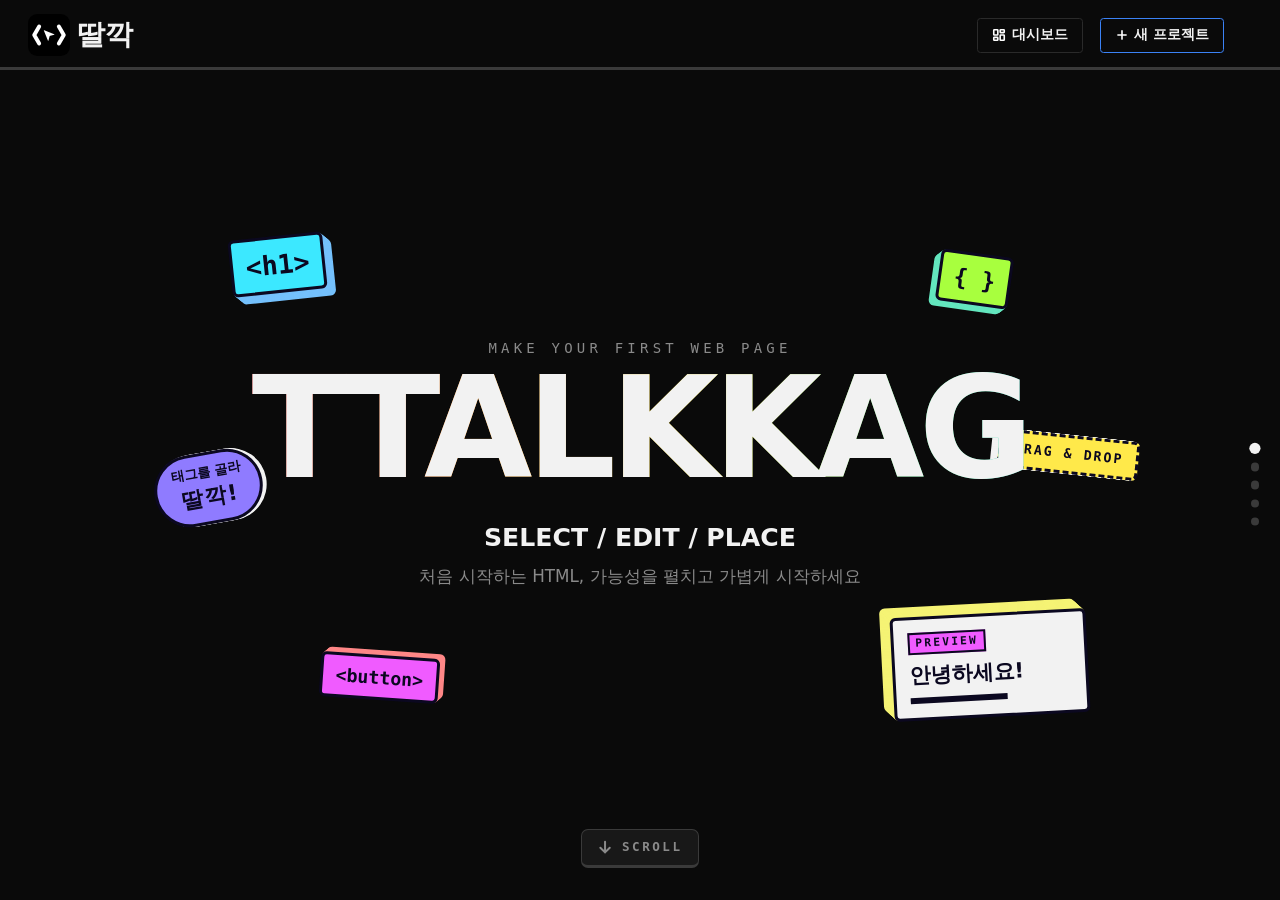
<file: index.html>
<!DOCTYPE html>
<html lang="ko">
<head>
  <meta charset="UTF-8">
  <meta name="viewport" content="width=device-width, initial-scale=1.0">
  <title>딸깍</title>
  <link rel="icon" href="./assets/icons/favicon.ico">
  <link rel="stylesheet" href="./src/css/tokens.css">
  <link rel="stylesheet" href="./src/css/reset.css">
  <link rel="stylesheet" href="./src/css/header.css">
  <link rel="stylesheet" href="./src/css/intro.css">
</head>
<body>
  <header>
    <a class="brand" id="brand" title="홈 화면으로 돌아갑니다."> <!-- 로고 + "딸깍" -->
      <img id="brand-logo" src="assets/icons/logo-mono.svg" alt="로고">
      <div id="brand-name">딸깍</div>
    </a>
    <nav class="toolbar-actions"> <!-- 대시보드 / 새 프로젝트 -->
      <a class="toolbar-btn" data-action="dashboard" href="./src/pages/dashboard.html" title="대시보드로 이동합니다."><img class="btn-icon" src="assets/icons/dashboard.svg" alt="대시보드">대시보드</a>
      <a class="toolbar-btn" data-action="new-project" href="./src/pages/workspace.html" title="새로운 프로젝트를 생성합니다."><img class="btn-icon" src="assets/icons/plus.svg" alt="새 프로젝트">새 프로젝트</a>
    </nav>
  </header>
  <hr id="header-divider">
  <main>
    <section class="scene intro-page"> <!-- 0. 페이지 소개 -->
      <div class="hero-content">
        <div class="hero-title">
          <p class="hero-eyebrow">MAKE YOUR FIRST WEB PAGE</p>
          <h1 id="hero-title">TTALKKAG</h1>
        </div>

        <div class="hero-description">
          <p class="hero-tagline">SELECT / EDIT / PLACE</p>
          <p class="hero-subtitle">
            처음 시작하는 HTML, 가능성을 펼치고 가볍게 시작하세요
          </p>
        </div>
      </div>

      <button class="hero-scroll-button" type="button" aria-label="아래로 내려 둘러보기"> <!-- 키캡 모양 스크롤 안내 -->
        <svg class="scroll-arrow" viewBox="0 0 24 24" aria-hidden="true"><path d="M12 4v16M5 13l7 7 7-7"/></svg>
        <span>SCROLL</span>
        <span class="scroll-label">DOWN TO EXPLORE</span>
      </button>

      <!-- 주변에 떠 있는 장식 요소 -->
      <div class="project-image-layer" aria-hidden="true">
        <div class="floating-item tag-heading">&lt;h1&gt;</div>

        <div class="floating-item tag-button">&lt;button&gt;</div>

        <div class="floating-item tag-attribute">{ }</div>

        <div class="floating-item preview-card">
          <span class="preview-label">PREVIEW</span>
          <strong class="preview-title">안녕하세요!</strong>
          <span class="preview-line"></span>
        </div>

        <div class="floating-item click-sticker">
          <span>태그를 골라</span>
          <strong>딸깍!</strong>
        </div>

        <div class="floating-item drag-sticker">DRAG &amp; DROP</div>
      </div>
    </section>

    <section class="scene scene-problem" id="scene-problem"> <!-- 1. 초보자에게 HTML은 어렵다 -->
      <div class="mock-window">
        <div class="mock-bar">
          <span class="mock-dots"></span>
          <span class="mock-address">my-first-page.html</span>
        </div>
        <div class="mock-body">
          <div class="mock-page">
            <nav class="mock-nav">
              <strong class="mock-logo">내 첫 페이지</strong>
              <span class="mock-links">홈 · 소개 · 연락</span>
            </nav>
            <div class="mock-hero">
              <div class="mock-intro">
                <strong class="mock-heading">안녕하세요!</strong>
                <p class="mock-text">제 첫 웹페이지예요</p>
                <span class="mock-button">눌러보기</span>
              </div>
              <span class="mock-image">
                <svg viewBox="0 0 200 220" preserveAspectRatio="xMidYMid slice" aria-hidden="true">
                  <rect class="photo-sky" width="200" height="220"/>
                  <circle class="photo-sun" cx="140" cy="62" r="24"/>
                  <ellipse class="photo-cloud" cx="58" cy="60" rx="30" ry="9"/>
                  <ellipse class="photo-cloud" cx="76" cy="51" rx="18" ry="10"/>
                  <path class="photo-far" d="M0 150 L45 92 L88 140 L132 96 L200 160 V220 H0 Z"/>
                  <path class="photo-near" d="M0 182 Q55 140 105 172 T200 168 V220 H0 Z"/>
                </svg>
              </span>
            </div>
          </div>
          <div class="mock-page mock-xray" aria-hidden="true"> <!-- 돋보기 안에서만 보이는 HTML -->
            <pre class="xray-source"><span class="code-punc">&lt;!</span><span class="code-tag">DOCTYPE</span> <span class="code-attr">html</span><span class="code-punc">&gt;</span>
<span class="code-punc">&lt;</span><span class="code-tag">html</span> <span class="code-attr">lang</span>=<span class="code-value">"ko"</span><span class="code-punc">&gt;</span>
<span class="code-punc">&lt;</span><span class="code-tag">head</span><span class="code-punc">&gt;</span>
  <span class="code-punc">&lt;</span><span class="code-tag">meta</span> <span class="code-attr">charset</span>=<span class="code-value">"UTF-8"</span><span class="code-punc">&gt;</span>
  <span class="code-punc">&lt;</span><span class="code-tag">meta</span> <span class="code-attr">name</span>=<span class="code-value">"viewport"</span> <span class="code-attr">content</span>=<span class="code-value">"width=device-width, initial-scale=1.0"</span><span class="code-punc">&gt;</span>
  <span class="code-punc">&lt;</span><span class="code-tag">title</span><span class="code-punc">&gt;</span>내 첫 페이지<span class="code-punc">&lt;/</span><span class="code-tag">title</span><span class="code-punc">&gt;</span>
  <span class="code-punc">&lt;</span><span class="code-tag">link</span> <span class="code-attr">rel</span>=<span class="code-value">"stylesheet"</span> <span class="code-attr">href</span>=<span class="code-value">"style.css"</span><span class="code-punc">&gt;</span>
  <span class="code-punc">&lt;</span><span class="code-tag">style</span><span class="code-punc">&gt;</span>
    <span class="code-selector">body</span> { <span class="code-attr">margin</span>: <span class="code-value">0</span>; <span class="code-attr">font-family</span>: <span class="code-value">sans-serif</span>; <span class="code-attr">background</span>: <span class="code-value">#f2f2f2</span>; }
    <span class="code-selector">nav</span> { <span class="code-attr">display</span>: <span class="code-value">flex</span>; <span class="code-attr">justify-content</span>: <span class="code-value">space-between</span>; <span class="code-attr">padding</span>: <span class="code-value">12px 0</span>; }
    <span class="code-selector">.hero</span> { <span class="code-attr">display</span>: <span class="code-value">grid</span>; <span class="code-attr">grid-template-columns</span>: <span class="code-value">1fr 1fr</span>; <span class="code-attr">gap</span>: <span class="code-value">20px</span>; }
    <span class="code-selector">.title</span> { <span class="code-attr">font-size</span>: <span class="code-value">40px</span>; <span class="code-attr">font-weight</span>: <span class="code-value">900</span>; }
    <span class="code-selector">button</span> { <span class="code-attr">padding</span>: <span class="code-value">8px 16px</span>; <span class="code-attr">color</span>: <span class="code-value">white</span>; <span class="code-attr">background</span>: <span class="code-value">black</span>; }
    <span class="code-selector">img</span> { <span class="code-attr">width</span>: <span class="code-value">100%</span>; <span class="code-attr">border-radius</span>: <span class="code-value">8px</span>; }
  <span class="code-punc">&lt;/</span><span class="code-tag">style</span><span class="code-punc">&gt;</span>
<span class="code-punc">&lt;/</span><span class="code-tag">head</span><span class="code-punc">&gt;</span>
<span class="code-punc">&lt;</span><span class="code-tag">body</span><span class="code-punc">&gt;</span>
  <span class="code-punc">&lt;</span><span class="code-tag">nav</span> <span class="code-attr">class</span>=<span class="code-value">"menu"</span><span class="code-punc">&gt;</span><span class="code-punc">&lt;</span><span class="code-tag">a</span> <span class="code-attr">href</span>=<span class="code-value">"#"</span><span class="code-punc">&gt;</span>홈<span class="code-punc">&lt;/</span><span class="code-tag">a</span><span class="code-punc">&gt;</span> · <span class="code-punc">&lt;</span><span class="code-tag">a</span> <span class="code-attr">href</span>=<span class="code-value">"#"</span><span class="code-punc">&gt;</span>소개<span class="code-punc">&lt;/</span><span class="code-tag">a</span><span class="code-punc">&gt;</span> · <span class="code-punc">&lt;</span><span class="code-tag">a</span> <span class="code-attr">href</span>=<span class="code-value">"#"</span><span class="code-punc">&gt;</span>연락<span class="code-punc">&lt;/</span><span class="code-tag">a</span><span class="code-punc">&gt;</span><span class="code-punc">&lt;/</span><span class="code-tag">nav</span><span class="code-punc">&gt;</span>
  <span class="code-punc">&lt;</span><span class="code-tag">main</span> <span class="code-attr">class</span>=<span class="code-value">"hero"</span><span class="code-punc">&gt;</span>
    <span class="code-punc">&lt;</span><span class="code-tag">section</span><span class="code-punc">&gt;</span>
      <span class="code-punc">&lt;</span><span class="code-tag">h1</span> <span class="code-attr">class</span>=<span class="code-value">"title"</span><span class="code-punc">&gt;</span>안녕하세요!<span class="code-punc">&lt;/</span><span class="code-tag">h1</span><span class="code-punc">&gt;</span>
      <span class="code-punc">&lt;</span><span class="code-tag">p</span><span class="code-punc">&gt;</span>제 첫 웹페이지예요<span class="code-punc">&lt;/</span><span class="code-tag">p</span><span class="code-punc">&gt;</span>
      <span class="code-punc">&lt;</span><span class="code-tag">button</span> <span class="code-attr">type</span>=<span class="code-value">"button"</span> <span class="code-attr">onclick</span>=<span class="code-value">"sayHi()"</span><span class="code-punc">&gt;</span>눌러보기<span class="code-punc">&lt;/</span><span class="code-tag">button</span><span class="code-punc">&gt;</span>
    <span class="code-punc">&lt;/</span><span class="code-tag">section</span><span class="code-punc">&gt;</span>
    <span class="code-punc">&lt;</span><span class="code-tag">img</span> <span class="code-attr">src</span>=<span class="code-value">"photo.png"</span> <span class="code-attr">alt</span>=<span class="code-value">"풍경"</span> <span class="code-attr">width</span>=<span class="code-value">"300"</span> <span class="code-attr">height</span>=<span class="code-value">"320"</span><span class="code-punc">&gt;</span>
  <span class="code-punc">&lt;/</span><span class="code-tag">main</span><span class="code-punc">&gt;</span>
  <span class="code-punc">&lt;</span><span class="code-tag">script</span><span class="code-punc">&gt;</span>
    <span class="code-tag">function</span> <span class="code-func">sayHi</span>() { <span class="code-func">alert</span>(<span class="code-value">"반가워요!"</span>); }
  <span class="code-punc">&lt;/</span><span class="code-tag">script</span><span class="code-punc">&gt;</span>
<span class="code-punc">&lt;/</span><span class="code-tag">body</span><span class="code-punc">&gt;</span>
<span class="code-punc">&lt;/</span><span class="code-tag">html</span><span class="code-punc">&gt;</span></pre>
            <nav class="mock-nav xray-target">
              <strong class="mock-logo xray-ghost">내 첫 페이지</strong>
              <code class="xray-code"><span><span class="code-punc">&lt;</span><span class="code-tag">nav</span> <span class="code-attr">class</span>=<span class="code-value">"menu"</span><span class="code-punc">&gt;</span><br>  <span class="code-punc">&lt;</span><span class="code-tag">a</span> <span class="code-attr">href</span>=<span class="code-value">"#"</span><span class="code-punc">&gt;</span>홈<span class="code-punc">&lt;/</span><span class="code-tag">a</span><span class="code-punc">&gt;</span> · <span class="code-punc">&lt;</span><span class="code-tag">a</span> <span class="code-attr">href</span>=<span class="code-value">"#"</span><span class="code-punc">&gt;</span>소개<span class="code-punc">&lt;/</span><span class="code-tag">a</span><span class="code-punc">&gt;</span> · <span class="code-punc">&lt;</span><span class="code-tag">a</span> <span class="code-attr">href</span>=<span class="code-value">"#"</span><span class="code-punc">&gt;</span>연락<span class="code-punc">&lt;/</span><span class="code-tag">a</span><span class="code-punc">&gt;</span><span class="code-punc">&lt;/</span><span class="code-tag">nav</span><span class="code-punc">&gt;</span></span></code>
            </nav>
            <div class="mock-hero">
              <div class="mock-intro">
                <strong class="mock-heading xray-target">
                  <span class="xray-ghost">안녕하세요!</span>
                  <code class="xray-code"><span><span class="code-comment">&lt;!-- 인사말 제목 --&gt;</span><br><span class="code-punc">&lt;</span><span class="code-tag">h1</span> <span class="code-attr">class</span>=<span class="code-value">"title"</span><span class="code-punc">&gt;</span>안녕하세요!<span class="code-punc">&lt;/</span><span class="code-tag">h1</span><span class="code-punc">&gt;</span></span></code>
                </strong>
                <p class="mock-text xray-target">
                  <span class="xray-ghost">제 첫 웹페이지예요</span>
                  <code class="xray-code"><span><span class="code-punc">&lt;</span><span class="code-tag">p</span><span class="code-punc">&gt;</span>제 첫 웹페이지예요<span class="code-punc">&lt;/</span><span class="code-tag">p</span><span class="code-punc">&gt;</span></span></code>
                </p>
                <span class="mock-button xray-target">
                  <span class="xray-ghost">눌러보기</span>
                  <code class="xray-code"><span><span class="code-punc">&lt;</span><span class="code-tag">button</span> <span class="code-attr">type</span>=<span class="code-value">"button"</span><span class="code-punc">&gt;</span><br>  <span class="code-attr">onclick</span>=<span class="code-value">"sayHi()"</span><span class="code-punc">&gt;</span>눌러보기<span class="code-punc">&lt;/</span><span class="code-tag">button</span><span class="code-punc">&gt;</span></span></code>
                </span>
              </div>
              <span class="mock-image xray-target">
                <code class="xray-code"><span><span class="code-comment">&lt;!-- 오른쪽 사진 --&gt;</span><br><span class="code-punc">&lt;</span><span class="code-tag">figure</span> <span class="code-attr">class</span>=<span class="code-value">"photo"</span><span class="code-punc">&gt;</span><br>  <span class="code-punc">&lt;</span><span class="code-tag">img</span> <span class="code-attr">src</span>=<span class="code-value">"photo.png"</span><br>       <span class="code-attr">alt</span>=<span class="code-value">"풍경"</span><br>       <span class="code-attr">width</span>=<span class="code-value">"300"</span><br>       <span class="code-attr">height</span>=<span class="code-value">"320"</span><br>       <span class="code-attr">loading</span>=<span class="code-value">"lazy"</span><span class="code-punc">&gt;</span><br>  <span class="code-punc">&lt;</span><span class="code-tag">figcaption</span><span class="code-punc">&gt;</span><br>    산과 하늘<br>  <span class="code-punc">&lt;/</span><span class="code-tag">figcaption</span><span class="code-punc">&gt;</span><br><span class="code-punc">&lt;/</span><span class="code-tag">figure</span><span class="code-punc">&gt;</span></span></code>
              </span>
            </div>
          </div>
          <span class="mock-lens"></span>
        </div>
      </div>

      <div class="problem-text">
        <h2 class="scene-title">웹페이지,<br>만들어 보고 싶은데…</h2>
        <p class="scene-desc">
          처음 개발하는 사람들에겐..<br>
          태그 이름도, 속성도 처음엔 전부 낯설어요.
        </p>
        <ul class="problem-bubbles">
          <li>&lt;span&gt;이 도대체 뭐하는 놈임?</li>
          <li>속성은 어떻게 쓰는건데..?</li>
          <li>&lt;label&gt;에 for는 또 누구랑 연결하라는 거야??</li>
          <li>&lt;header&gt;랑 &lt;div&gt;가 뭐가 다른데;;</li>
        </ul>
      </div>
    </section>

    <section class="scene scene-build"> <!-- 2. 조립하고 쌓기 + 3. 기타 기능 -->
      <div class="scene-head build-head">
        <p class="scene-lead">우리 사이트에선..?</p>
        <h2 class="scene-title">고르고, 끼우고, 쌓으면 끝</h2>
      </div>

      <div class="scene-head feature-head">
        <h2 class="scene-title">만든 다음에도 딸깍</h2>
      </div>

      <div class="build-part"> <!-- PART 1. 작업 화면에서 태그 만들기 -->
        <div class="build-app" aria-hidden="true"> <!-- 실제 작업 화면처럼 -->
          <div class="app-bar">
            <span class="mock-dots"></span>
            <strong class="app-logo">딸깍</strong>
            <span class="app-project">내 첫 페이지</span>
          </div>
          <div class="app-body">
            <ul class="app-categories">
              <li class="is-on">텍스트</li>
              <li>미디어</li>
              <li>폼</li>
              <li>구조</li>
            </ul>
            <ul class="app-tags">
              <li class="app-tag-h1">h1</li>
              <li>h2</li>
              <li>p</li>
              <li>span</li>
              <li>a</li>
            </ul>
            <div class="app-main">
              <div class="app-attrs">
                <p class="app-attrs-empty">왼쪽에서 태그를 골라주세요</p>
                <div class="app-field field-class">
                  <span class="app-field-name">class</span>
                  <span class="app-input"><span class="typed typed-class">title</span></span>
                </div>
                <div class="app-field field-text">
                  <span class="app-field-name">내용</span>
                  <span class="app-input"><span class="typed typed-text">안녕하세요!</span></span>
                </div>
              </div>
              <div class="app-make-row">
                <div class="app-preview">
                  <code class="app-preview-code"><span><span class="code-punc">&lt;</span><span class="code-tag">h1</span> <span class="code-attr">class</span>=<span class="code-value">"title"</span><span class="code-punc">&gt;</span>안녕하세요!<span class="code-punc">&lt;/</span><span class="code-tag">h1</span><span class="code-punc">&gt;</span></span></code>
                </div>
                <span class="app-make">제작</span>
              </div>
            </div>
          </div>
          <code class="app-ghost"><span><span class="code-punc">&lt;</span><span class="code-tag">h1</span> <span class="code-attr">class</span>=<span class="code-value">"title"</span><span class="code-punc">&gt;</span>안녕하세요!<span class="code-punc">&lt;/</span><span class="code-tag">h1</span><span class="code-punc">&gt;</span></span></code>
          <span class="build-cursor app-cursor"><svg viewBox="0 0 24 32" aria-hidden="true"><path class="cursor-arrow" d="M2 2 L2 24.5 L7.6 19 L11.2 27.6 L15 26 L11.4 17.6 L19 17.6 Z"/></svg></span>
        </div>

        <p class="app-caption">
          <span class="caption-pick">태그를 고르고</span>
          <span class="caption-attr">속성을 설정한 다음</span>
          <span class="caption-make">제작을 누르면 태그가 완성돼요</span>
        </p>
      </div>

      <div class="build-center"> <!-- PART 2. 렌더링부에 배치 → 가상 페이지, 3. 기능 소개 -->
        <div class="mock-toolbar">
          <div class="feature">
            <span class="mock-tool">새 탭</span>
            <div class="feature-card">
              <strong>새 탭에서 열기</strong>
              <p>버튼 한 번이면 만든 페이지가 새 탭에서 열려요</p>
              <div class="demo demo-tab">
                <div class="demo-tabs">
                  <span class="demo-tab-item">딸깍</span>
                  <span class="demo-tab-item demo-tab-new">my-page</span>
                </div>
                <div class="demo-view">
                  <span class="demo-view-code"><span class="code-punc">&lt;</span><span class="code-tag">h1</span><span class="code-punc">&gt;</span>안녕하세요!<span class="code-punc">&lt;/</span><span class="code-tag">h1</span><span class="code-punc">&gt;</span></span>
                  <strong class="demo-view-page">안녕하세요!</strong>
                </div>
              </div>
            </div>
          </div>

          <div class="feature">
            <span class="mock-tool">내보내기</span>
            <div class="feature-card">
              <strong>내보내기</strong>
              <p>완성한 코드를 index.html 파일로 내려받아요</p>
              <div class="demo demo-export">
                <span class="demo-file">index.html</span>
                <div class="demo-download">
                  <span>다운로드</span>
                  <span class="demo-bar"><span class="demo-bar-fill"></span></span>
                </div>
              </div>
            </div>
          </div>

          <div class="feature">
            <span class="mock-tool">저장</span>
            <div class="feature-card">
              <strong>저장</strong>
              <p>만든 태그를 브라우저 로컬스토리지에 담아둬요</p>
              <div class="demo demo-save">
                <span class="demo-chip">{ 태그 5개 }</span>
                <span class="demo-toast">저장 완료</span>
                <div class="demo-storage">
                  <span class="demo-storage-title">localStorage</span>
                  <span class="demo-row">ttalkkag : {…}</span>
                </div>
              </div>
            </div>
          </div>

          <div class="feature">
            <span class="mock-tool">불러오기</span>
            <div class="feature-card">
              <strong>불러오기</strong>
              <p>저장해 둔 작업을 꺼내 그대로 이어서 만들어요</p>
              <div class="demo demo-load">
                <div class="demo-storage">
                  <span class="demo-storage-title">localStorage</span>
                  <span class="demo-row">ttalkkag : {…}</span>
                </div>
                <div class="demo-blocks">
                  <span class="demo-block"></span>
                  <span class="demo-block"></span>
                  <span class="demo-block"></span>
                </div>
              </div>
            </div>
          </div>
        </div>

        <div class="mock-window">
          <div class="mock-bar">
            <span class="mock-dots"></span>
            <span class="mock-address">my-first-page.html</span>
          </div>
          <div class="mock-body">
            <div class="mock-page">
              <nav class="mock-nav">
                <strong class="mock-logo">내 첫 페이지</strong>
                <span class="mock-links">홈 · 소개 · 연락</span>
              </nav>
              <div class="mock-hero">
                <div class="mock-intro">
                  <strong class="mock-heading">안녕하세요!</strong>
                  <p class="mock-text">제 첫 웹페이지예요</p>
                  <span class="mock-button">눌러보기</span>
                </div>
                <span class="mock-image">
                  <svg viewBox="0 0 200 220" preserveAspectRatio="xMidYMid slice" aria-hidden="true">
                    <rect class="photo-sky" width="200" height="220"/>
                    <circle class="photo-sun" cx="140" cy="62" r="24"/>
                    <ellipse class="photo-cloud" cx="58" cy="60" rx="30" ry="9"/>
                    <ellipse class="photo-cloud" cx="76" cy="51" rx="18" ry="10"/>
                    <path class="photo-far" d="M0 150 L45 92 L88 140 L132 96 L200 160 V220 H0 Z"/>
                    <path class="photo-near" d="M0 182 Q55 140 105 172 T200 168 V220 H0 Z"/>
                  </svg>
                </span>
              </div>
            </div>
          </div>
        </div>

        <div class="build-code" aria-hidden="true"> <!-- 코드부: 배치할 때마다 코드가 한 줄씩 들어온다 -->
          <div class="build-code-bar">
            <span>index.html</span>
            <span class="build-code-copy">복사</span>
          </div>
          <code class="build-code-body">
            <span class="code-line"><span class="code-punc">&lt;</span><span class="code-tag">body</span><span class="code-punc">&gt;</span></span>
            <span class="code-line line-insert line-nav">  <span class="code-punc">&lt;</span><span class="code-tag">nav</span> <span class="code-attr">class</span>=<span class="code-value">"menu"</span><span class="code-punc">&gt;</span>홈 · 소개 · 연락<span class="code-punc">&lt;/</span><span class="code-tag">nav</span><span class="code-punc">&gt;</span></span>
            <span class="code-line line-insert line-h1">  <span class="code-punc">&lt;</span><span class="code-tag">h1</span> <span class="code-attr">class</span>=<span class="code-value">"title"</span><span class="code-punc">&gt;</span>안녕하세요!<span class="code-punc">&lt;/</span><span class="code-tag">h1</span><span class="code-punc">&gt;</span></span>
            <span class="code-line line-insert line-p">  <span class="code-punc">&lt;</span><span class="code-tag">p</span><span class="code-punc">&gt;</span>제 첫 웹페이지예요<span class="code-punc">&lt;/</span><span class="code-tag">p</span><span class="code-punc">&gt;</span></span>
            <span class="code-line line-insert line-button">  <span class="code-punc">&lt;</span><span class="code-tag">button</span><span class="code-punc">&gt;</span>눌러보기<span class="code-punc">&lt;/</span><span class="code-tag">button</span><span class="code-punc">&gt;</span></span>
            <span class="code-line line-insert line-img">  <span class="code-punc">&lt;</span><span class="code-tag">img</span> <span class="code-attr">src</span>=<span class="code-value">"photo.png"</span> <span class="code-attr">alt</span>=<span class="code-value">"풍경"</span><span class="code-punc">&gt;</span></span>
            <span class="code-line"><span class="code-punc">&lt;/</span><span class="code-tag">body</span><span class="code-punc">&gt;</span></span>
          </code>
        </div>
      </div>

    </section>

    <section class="scene scene-final"> <!-- 4. 마무리 -->
      <div class="final-glow"></div>
      <p class="final-kicker">이제 직접 해 볼 차례</p>
      <div class="final-board">
        <p class="final-line">
          <span class="final-word word-1"><span>프</span><span>론</span><span>트</span><span>엔</span><span>드</span><span>를</span></span>
          <span class="final-space"></span>
          <span class="final-word word-2"><span class="final-ttalkkag">딸</span><span class="final-ttalkkag">깍</span><span>으</span><span>로</span></span>
        </p>
        <p class="final-line">
          <span class="final-word word-3"><span>누</span><span>구</span><span>든</span><span></span><span>쉽</span><span>게</span></span>
          <span class="final-space"></span>
          <span class="final-word word-4"><span class="final-ttalkkag">딸</span><span class="final-ttalkkag">깍</span><span>으</span><span>로</span></span>
        </p>
      </div>
      <div class="final-cta">
        <a class="hero-start-button final-start-button" href="./src/pages/workspace.html">
          프로젝트 시작하기 ↗
        </a>
      </div>
      <div class="final-marquee marquee-top" aria-hidden="true">
        <div class="marquee-track">
          <span>TTALKKAG</span><span>TTALKKAG</span><span>TTALKKAG</span><span>TTALKKAG</span>
          <span>TTALKKAG</span><span>TTALKKAG</span><span>TTALKKAG</span><span>TTALKKAG</span>
        </div>
      </div>
      <div class="final-marquee marquee-bottom" aria-hidden="true">
        <div class="marquee-track">
          <span>TTALKKAG</span><span>TTALKKAG</span><span>TTALKKAG</span><span>TTALKKAG</span>
          <span>TTALKKAG</span><span>TTALKKAG</span><span>TTALKKAG</span><span>TTALKKAG</span>
        </div>
      </div>
    </section>

    <div class="scene-dots" aria-hidden="true">
      <span class="scene-dot is-current"></span>
      <span class="scene-dot"></span>
      <span class="scene-dot"></span>
      <span class="scene-dot"></span>
      <span class="scene-dot"></span>
    </div>
  </main>
  <script src="./src/js/intro.js"></script>
</body>
</html>
</file>
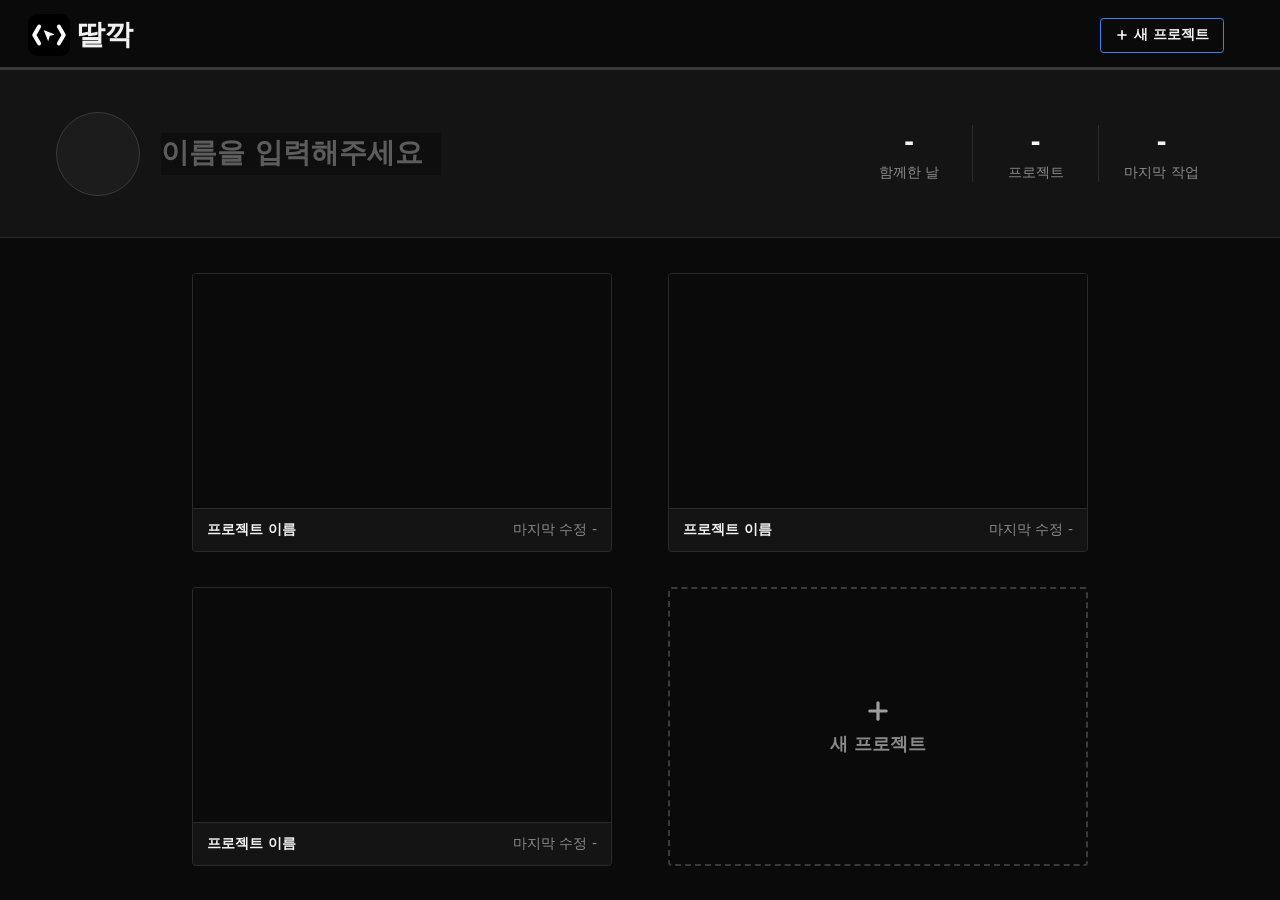
<file: dashboard.html>
<!DOCTYPE html>
<html lang="ko">
<head>
  <meta charset="UTF-8">
  <meta name="viewport" content="width=device-width, initial-scale=1.0">
  <title>딸깍 - 대시보드</title>
  <link rel="icon" href="./favicon.ico">
  <link rel="stylesheet" href="css/tokens.css">
  <link rel="stylesheet" href="css/reset.css">
  <link rel="stylesheet" href="css/header.css">
  <link rel="stylesheet" href="css/dashboard.css">
</head>
<body>
  <header>
    <a class="brand" href="index.html"> <!-- 로고 + "딸깍" (소개 페이지로 이동) -->
      <img id="brand-logo" src="assets/icons/logo-mono.svg" alt="로고">
      <div id="brand-name">딸깍</div>
    </a>
    <nav class="toolbar-actions"> <!-- 새 프로젝트 -->
      <a class="toolbar-btn" data-action="new-project" href="workspace.html"><img class="btn-icon" src="assets/icons/plus.svg" alt="새 프로젝트">새 프로젝트</a>
    </nav>
  </header>
  <hr id="header-divider">
  <main>
    <section class="profile"> <!-- 사용자 간략 정보 (v2, 삭제될 수 있음) -->
      <div class="profile-avatar"></div>
      <input id="profile-name" type="text" name="profileName" placeholder="이름을 입력해주세요"> <!-- 사용자 이름 -->
      <ul class="profile-stats">
        <li class="stat">
          <span class="stat-value" data-stat="days">-</span>
          <span class="stat-label">함께한 날</span>
        </li>
        <li class="stat">
          <span class="stat-value" data-stat="projects">-</span>
          <span class="stat-label">프로젝트</span>
        </li>
        <li class="stat">
          <span class="stat-value" data-stat="last-edited">-</span>
          <span class="stat-label">마지막 작업</span>
        </li>
      </ul>
    </section>

    <section class="gallery"> <!-- 기존 프로젝트 미리보기. 카드는 저장된 프로젝트로 JS가 채울 예정 (v2) -->
      <a class="project-card" href="workspace.html">
        <div class="card-thumb"></div> <!-- 렌더링 미리보기 -->
        <div class="card-meta">
          <div class="card-name">프로젝트 이름</div>
          <div class="card-date">마지막 수정 -</div>
        </div>
      </a>
      <a class="project-card" href="workspace.html">
        <div class="card-thumb"></div>
        <div class="card-meta">
          <div class="card-name">프로젝트 이름</div>
          <div class="card-date">마지막 수정 -</div>
        </div>
      </a>
      <a class="project-card" href="workspace.html">
        <div class="card-thumb"></div>
        <div class="card-meta">
          <div class="card-name">프로젝트 이름</div>
          <div class="card-date">마지막 수정 -</div>
        </div>
      </a>
      <a class="project-card new-card" href="workspace.html"> <!-- 항상 마지막 칸 -->
        <img class="new-card-icon" src="assets/icons/plus.svg" alt="">
        <span>새 프로젝트</span>
      </a>
    </section>
  </main>
</body>
</html>
</file>
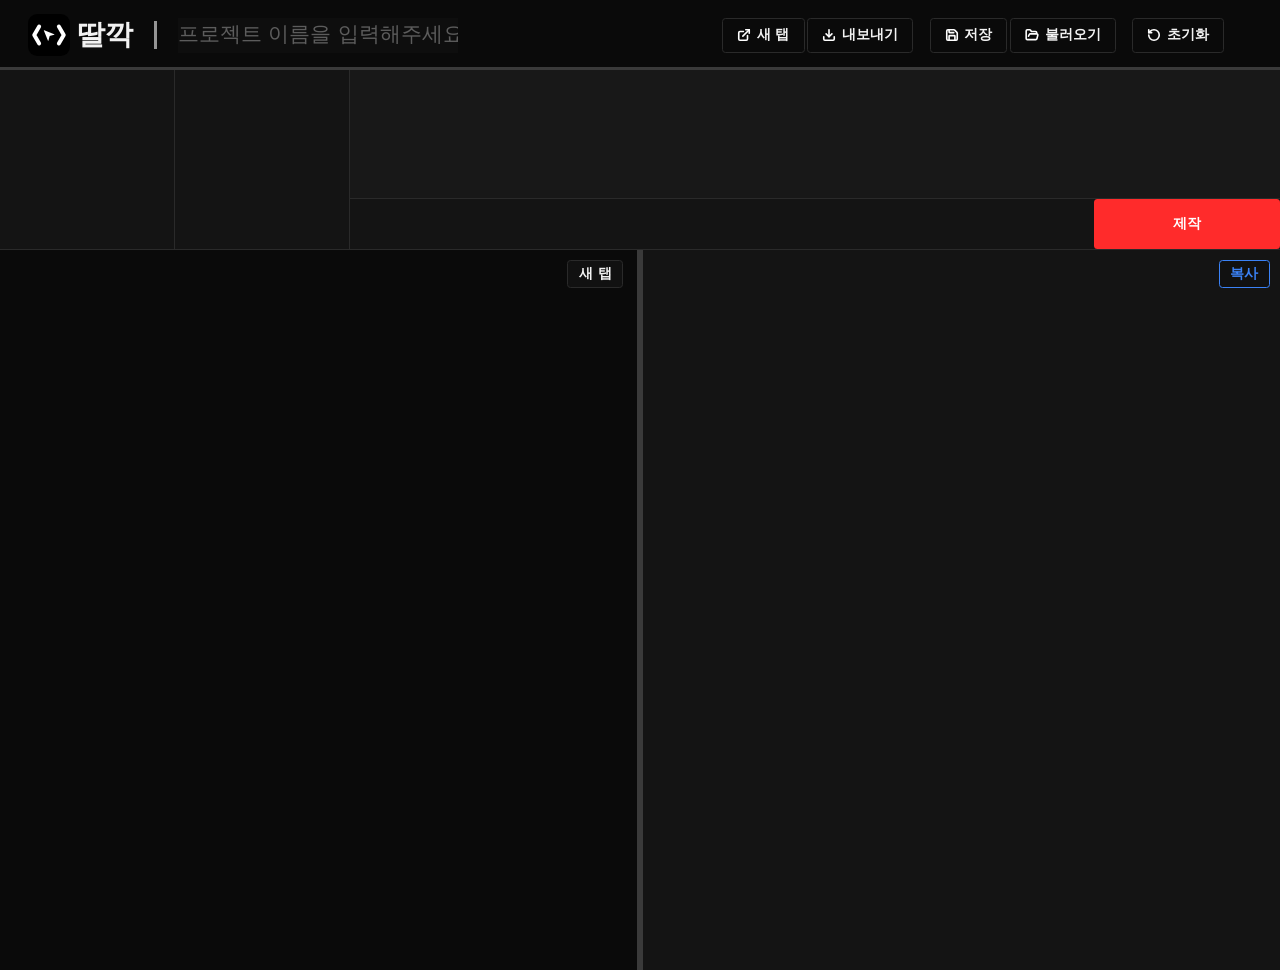
<file: workspace.html>
<!DOCTYPE html>
<html lang="ko">
<head>
  <meta charset="UTF-8">
  <meta name="viewport" content="width=device-width, initial-scale=1.0">
  <title>딸깍 - 워크스페이스</title>
  <link rel="icon" href="./favicon.ico">
  <link rel="stylesheet" href="css/tokens.css">
  <link rel="stylesheet" href="css/reset.css">
  <link rel="stylesheet" href="css/header.css">
  <link rel="stylesheet" href="css/layout.css">
</head>
<body>
  <header>
    <a class="brand" href="index.html"> <!-- 로고 + "딸깍" (소개 페이지로 이동) -->
      <img id="brand-logo" src="assets/icons/logo-mono.svg" alt="로고">
      <div id="brand-name">딸깍</div>
    </a>
    <div class="top-divider" aria-hidden="true"></div> <!-- 로고와 입력 필드 사이 구분선 -->
    <input id="project-name" type="text" name="projectName" placeholder="프로젝트 이름을 입력해주세요"> <!-- 프로젝트 이름 -->
    <div class="toolbar-actions"> <!-- 새 탭 / 내보내기 / 저장 / 불러오기 / 초기화 버튼 -->
      <button class="toolbar-btn" data-action="new-tab"><img class="btn-icon" src="assets/icons/new-tab.svg" alt="새 탭">새 탭</button>
      <button class="toolbar-btn" data-action="export"><img class="btn-icon" src="assets/icons/export.svg" alt="내보내기">내보내기</button>
      <button class="toolbar-btn" data-action="save"><img class="btn-icon" src="assets/icons/save.svg" alt="저장">저장</button>
      <button class="toolbar-btn" data-action="load"><img class="btn-icon" src="assets/icons/load.svg" alt="불러오기">불러오기</button>
      <button class="toolbar-btn" data-action="reset"><img class="btn-icon" src="assets/icons/reset.svg" alt="초기화">초기화</button>
    </div>
  </header>
  <hr id="header-divider">
  <main>
    <section class="controls"> <!-- 태그 선택 / 속성 편집 / 제작 영역 -->
      <aside class="tag-list"> <!-- html 태그 종류 (좌측 목록) -->
        <div class="tag-category"></div>
        <div class="tag-chip"></div>
      </aside>
      
      <section class="workspace"> <!-- 속성 편집 & 태그 제작 -->
        <div class="attr-panel"></div>
        <div class="preview-make"> <!-- 태그 미리보기 및 제작 영역 -->
          <div class="tag-preview"></div>
          <button type="button" class="make-action">제작</button>
        </div>
      </section>
    </section>
    
    <section class="output"> <!-- 결과 확인 영역 -->
      <div class="render-pane">
        <button class="pane-btn" type="button">새 탭</button>
      </div>
      <div class="splitter"></div>
      <div class="code-pane">
        <button class="pane-btn" type="button" data-action="copy-code">복사</button>
      </div>
    </section>
  </main>
</body>
</html>
</file>
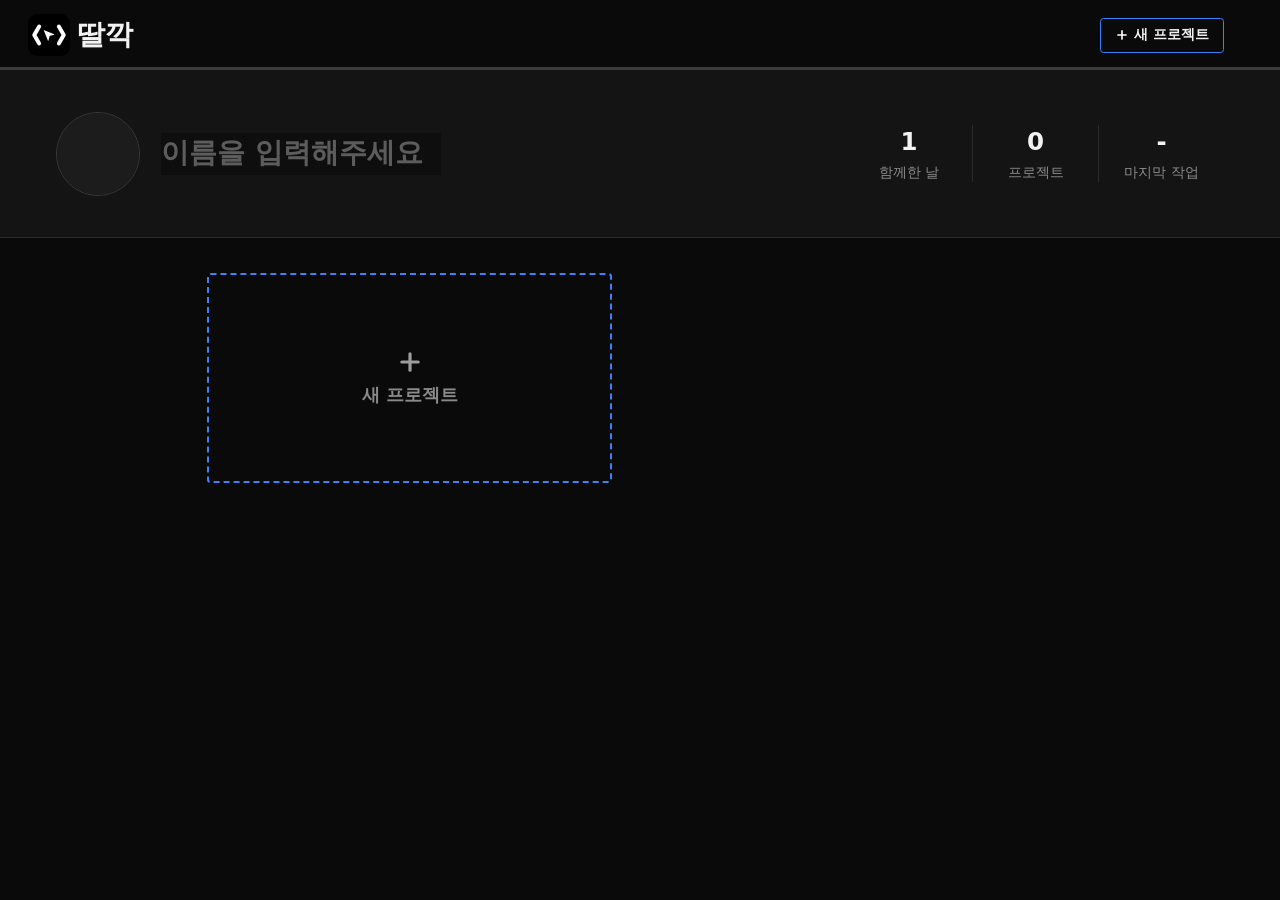
<file: src/pages/dashboard.html>
<!DOCTYPE html>
<html lang="ko">
<head>
  <meta charset="UTF-8">
  <meta name="viewport" content="width=device-width, initial-scale=1.0">
  <title>딸깍 - 대시보드</title>
  <link rel="icon" href="../../assets/icons/favicon.ico">
  <link rel="stylesheet" href="../css/tokens.css">
  <link rel="stylesheet" href="../css/reset.css">
  <link rel="stylesheet" href="../css/header.css">
  <link rel="stylesheet" href="../css/dashboard.css">
</head>
<body>
  <header>
    <a class="brand" href="../../index.html"> <!-- 로고 + "딸깍" (소개 페이지로 이동) -->
      <img id="brand-logo" src="../../assets/icons/logo-mono.svg" alt="로고">
      <div id="brand-name">딸깍</div>
    </a>
    <nav class="toolbar-actions"> <!-- 새 프로젝트 -->
      <a class="toolbar-btn" data-action="new-project" href="workspace.html"><img class="btn-icon" src="../../assets/icons/plus.svg" alt="새 프로젝트">새 프로젝트</a>
    </nav>
  </header>
  <hr id="header-divider">
  <main>
    <section class="profile"> <!-- 사용자 간략 정보 (v2, 삭제될 수 있음) -->
      <input type="file" id="imageInput" accept="image/*">
      <div class="avatar-control">
        <label class="avatar-upload" for="imageInput" title="프로필 사진 변경">
          <img class="profile-avatar" alt="프로필 사진">
          <img class="camera" src="/assets/icons/camera.png" alt="">
        </label>
        <button class="avatar-remove" id="removeAvatar" type="button" aria-label="프로필 사진 삭제" title="프로필 사진 삭제" hidden>×</button>
      </div>
      <input id="profile-name" type="text" name="profileName" placeholder="이름을 입력해주세요"> <!-- 사용자 이름 -->
      <ul class="profile-stats">
        <li class="stat">
          <span class="stat-value" data-stat="days">-</span>
          <span class="stat-label">함께한 날</span>
        </li>
        <li class="stat">
          <span class="stat-value" data-stat="projects">-</span>
          <span class="stat-label">프로젝트</span>
        </li>
        <li class="stat">
          <span class="stat-value" data-stat="last-edited">-</span>
          <span class="stat-label">마지막 작업</span>
        </li>
      </ul>
    </section>

    <section class="gallery" aria-label="프로젝트 목록"></section>
  </main>
  <script type="module" src="../js/util/profile.js"></script>
  <script type="module" src="../js/util/gallery.js"></script>
</body>
</html>
</file>
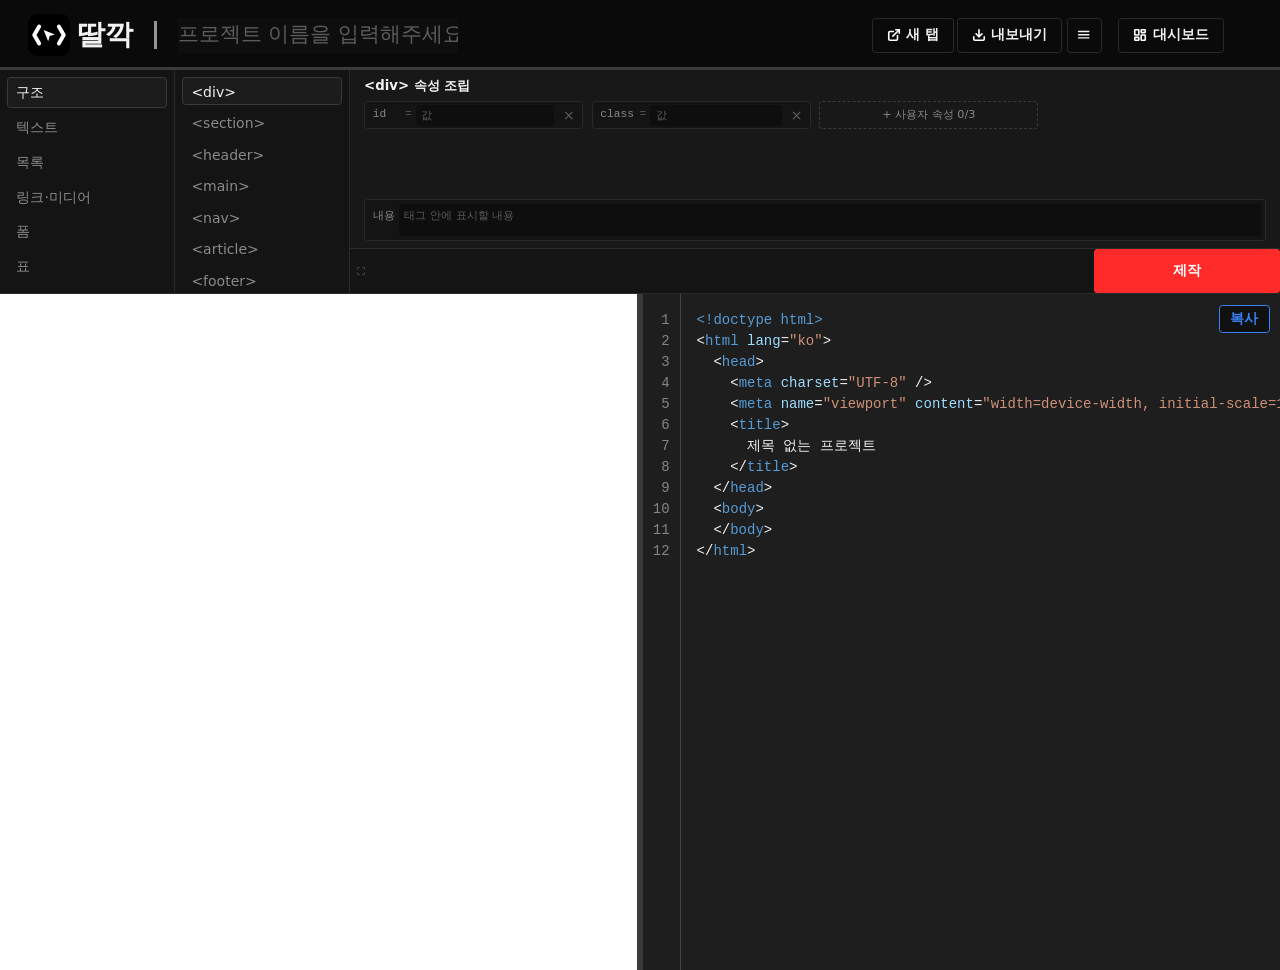
<file: src/pages/workspace.html>
<!doctype html>
<html lang="ko">
  <head>
    <meta charset="UTF-8" />
    <meta name="viewport" content="width=device-width, initial-scale=1.0" />
    <title>딸깍 - 워크스페이스</title>
    <link rel="icon" href="../../assets/icons/favicon.ico" />
    <link rel="stylesheet" href="../css/tokens.css" />
    <link rel="stylesheet" href="../css/reset.css" />
    <link rel="stylesheet" href="../css/header.css" />
    <link rel="stylesheet" href="../css/layout.css" />
    <link rel="stylesheet" href="../css/palette.css" />
    <link rel="stylesheet" href="../css/attributes.css" />
    <link rel="stylesheet" href="../css/canvas.css" />
  </head>
  <body>
    <header>
      <a class="brand" href="../../index.html">
        <!-- 로고 + "딸깍" (소개 페이지로 이동) -->
        <img
          id="brand-logo"
          src="../../assets/icons/logo-mono.svg"
          alt="로고"
        />
        <div id="brand-name">딸깍</div>
      </a>
      <div class="top-divider" aria-hidden="true"></div>
      <!-- 로고와 입력 필드 사이 구분선 -->
      <input
        id="project-name"
        type="text"
        name="projectName"
        placeholder="프로젝트 이름을 입력해주세요"
      />
      <!-- 프로젝트 이름 -->
      <div class="toolbar-actions">
        <button class="toolbar-btn" data-action="new-tab">
          <img
            class="btn-icon"
            src="../../assets/icons/new-tab.svg"
            alt="새 탭"
          />새 탭
        </button>
        <button class="toolbar-btn" data-action="export">
          <img
            class="btn-icon"
            src="../../assets/icons/export.svg"
            alt="내보내기"
          />내보내기
        </button>

        <details class="toolbar-menu">
          <!-- 저장 / 불러오기 / 초기화는 메뉴 안에 -->
          <summary class="toolbar-btn toolbar-menu-button" aria-label="메뉴 더 보기">
            <svg class="btn-icon" viewBox="0 0 24 24" aria-hidden="true">
              <path d="M4 7h16M4 12h16M4 17h16" />
            </svg>
          </summary>
          <div class="toolbar-menu-list">
            <button class="toolbar-menu-item" type="button" data-action="save">
              <img src="../../assets/icons/save.svg" alt="" />저장
            </button>
            <button class="toolbar-menu-item" type="button" data-action="load">
              <img src="../../assets/icons/load.svg" alt="" />불러오기
            </button>
            <button class="toolbar-menu-item" type="button" data-action="reset">
              <img src="../../assets/icons/reset.svg" alt="" />초기화
            </button>
          </div>
        </details>

        <a
          class="toolbar-btn"
          data-action="dashboard"
          href="./dashboard.html"
          title="대시보드로 이동합니다."
        >
          <img class="btn-icon" src="../../assets/icons/dashboard.svg" alt="" />대시보드
        </a>
      </div>
    </header>
    <hr id="header-divider" />
    <main>
      <section class="controls">
        <!-- 태그 선택 / 속성 편집 / 제작 영역 -->
        <aside class="tag-list">
          <!-- html 태그 종류 (좌측 목록) -->
          <div class="tag-category"></div>
          <div class="tag-chip"></div>
        </aside>

        <section class="workspace">
          <!-- 속성 편집 & 태그 제작 -->
          <div class="attr-panel"></div>
          <div class="preview-make">
            <!-- 태그 미리보기 및 제작 영역 -->
            <div class="tag-preview"></div>
            <button type="button" class="make-action">제작</button>
          </div>
        </section>
      </section>

      <section class="output">
        <!-- 결과 확인 영역 -->
        <div class="render-pane">
          <iframe id="html-preview" src="about:blank"></iframe>
        </div>
        <div class="splitter"></div>
        <div class="code-pane">
          <button class="pane-btn" type="button" data-action="copy-code">
            복사
          </button>

          <!-- 코드 창 전체 -->
          <div class="code-window">
            <!-- 실제 스크롤 영역 -->
            <div class="code-editor">
              <div id="line-numbers"></div>
              <pre data-selectable="true"><code id="code-output"></code></pre>
            </div>

            <!-- 코드 창 중앙에 표시되는 메시지 -->
            <div id="copy-message"></div>
          </div>
        </div>
      </section>
    </main>

    <script src="../js/header.js"></script>
    <script type="module" src="../js/util/codeGenerator.js"></script>
    <script type="module" src="../js/main.js"></script>
    <script type="module" src="../js/util/splitter.js"></script>
    <script type="module" src="../js/util/profile.js"></script>
  </body>
</html>
</file>
<file: src/css/tokens.css>
/* tokens.css — 색·반경·패널 너비 등 전역 디자인 토큰 */

:root {
  /* ========== surfaces ========== */
  --bg-app:            #0a0a0a;                   /* 앱 전체 바탕. body, 최상위 래퍼 */
  --bg-chrome:         #111111;                   /* 상단 툴바, 창 크롬, 로고/프로젝트명 줄 */
  --bg-panel:          #141414;                   /* 태그 종류, 태그 선택, 속성 편집부 기본 패널 */
  --bg-panel-alt:      #181818;                   /* 코드부처럼 옆 패널과 살짝 구분할 면. 렌더링부는 --bg-app 또는 --bg-panel */
  --bg-input:          #0e0e0e;                   /* 프로젝트 이름, 속성 입력 필드, 셀렉트 배경 */
  --bg-hover:          #1c1c1c;                   /* 무채색 버튼/리스트 아이템 hover, 카테고리·태그 행 hover */

  /* ========== lines ========== */
  --border:            #2a2a2a;                   /* 패널 구분선, 버튼 아웃라인, 입력 테두리 기본 */
  --border-strong:     #3a3a3a;                   /* 활성 탭/선택된 카테고리 테두리, 스플리터 기본색(파랑 그립 제외) */

  /* ========== type ========== */
  --text:              #f2f2f2;                   /* 본문, 버튼 라벨, 코드부 기본 글자, 패널 제목 */
  --text-muted:        #8a8a8a;                   /* 보조 라벨, placeholder, 속성 필드 이름, 비활성에 가까운 설명 */
  --text-faint:        #5c5c5c;                   /* 빈 상태 문구("렌더링 부"), 구분선 위 희미한 힌트 */

  /* ========== pointer / 제작 — 드물게만 ========== */
  --accent-red:        #ff2b2b;                   /* 제작 버튼 fill, 배치 모드 커서/고스트 외곽, 삽입될 자리 강조 선 */
  --accent-red-hover:  #ff4444;                   /* 제작 버튼 hover, 배치 중 드롭 가능 영역이 더 강해질 때 */
  --accent-red-dim:    rgba(255, 43, 43, 0.16);   /* 삽입 슬롯이 벌어질 때 배경 wash, 제작 버튼 주변 약한 glow */
  --pointer:           var(--accent-red);         /* 커서 따라다니는 상태의 단일 별칭. JS/CSS에서 포인터 색은 이것만 참조 */

  /* ========== 보조 — 복사 / 스플리터 / 포커스 ========== */
  --accent-blue:       #3b82f6;                   /* 복사 버튼 테두리/텍스트(또는 fill), 렌더/코드 스플리터 그립, 포커스 링 */
  --accent-blue-hover: #5b96f7;                   /* 복사 hover, 스플리터 드래그 중 */
  --accent-blue-dim:   rgba(59, 130, 246, 0.16);  /* 복사 버튼 hover 배경, 포커스된 입력 필드 wash */

  /* ========== semantics ========== */
  --danger:            var(--accent-red);         /* 초기화 확인 모달의 확정 버튼만. 상단 [초기화] 자체는 무채색 유지 */
  --focus-ring:        var(--accent-blue);        /* input, button, 태그 리스트 키보드 포커스 outline */

  /* ========== intro — 소개 페이지(index.html) 떠다니는 장식 전용. 다른 곳에서 쓰지 말 것 ==========
     다크 바탕용 네온. 채도는 살리고 명도는 한 톤 눌러서 눈부시지 않게 */
  --intro-cyan:        #3ce8ff;                   /* <h1> 칩, 미리보기 카드 테두리 */
  --intro-magenta:     #f05bff;                   /* <button> 칩 */
  --intro-lime:        #a8ff3e;                   /* { } 칩, 미리보기 밑줄 */
  --intro-violet:      #8f7bff;                   /* CLICK! 스티커 바탕 */
  --intro-yellow:      #ffe94a;                   /* DRAG & DROP 점선 */
  --intro-ink:         #0b0820;                   /* 장식 글자, 굵은 테두리 */
  --intro-paper:       #f2f2f2;                   /* 미리보기 카드 바탕 */
  --intro-h1-side:      #74C0FC;                  /* <h1> 입체 옆면 */
  --intro-button-side:  #FF8787;                  /* <button> 입체 옆면 */
  --intro-attr-side:    #63E6BE;                  /* { } 입체 옆면 */
  --intro-preview-side: #f5f374;                  /* PREVIEW 카드 입체 옆면 */
  --intro-click-side:   #f2f2f2;                  /* CLICK! 입체 옆면 */
  --intro-drag-side:    #f2f2f2;                  /* DRAG & DROP 입체 옆면 */
  --intro-mac-red:      #ff5f57;                  /* 가상 창 신호등 빨강 */
  --intro-mac-yellow:   #febc2e;                  /* 가상 창 신호등 노랑 */
  --intro-mac-green:    #28c840;                  /* 가상 창 신호등 초록 */
  --intro-scarlet:      #ff4d2e;                  /* 마지막 장면 "딸깍" 다홍색 */
  --intro-scarlet-dim:  rgba(255, 77, 46, 0.18);  /* 마지막 장면 "딸깍" 뒤 다홍 백라이트 */
  --intro-code-punc:    #808080;                  /* X-ray 코드 < > / 기호 (VS Code 다크) */
  --intro-code-tag:     #569cd6;                  /* X-ray 코드 태그 이름 */
  --intro-code-attr:    #9cdcfe;                  /* X-ray 코드 속성 이름 */
  --intro-code-value:   #ce9178;                  /* X-ray 코드 속성 값 */
  --intro-code-text:    #d4d4d4;                  /* X-ray 코드 본문 글자 */
  --intro-code-comment: #6a9955;                  /* X-ray 코드 주석 */
  --intro-code-selector:#d7ba7d;                  /* X-ray 코드 CSS 선택자 */
  --intro-code-func:    #dcdcaa;                  /* X-ray 코드 함수 이름 */
  --intro-photo-sky:    #a9d8f5;                  /* 가상 페이지 사진: 하늘 */
  --intro-photo-sun:    #ffd25e;                  /* 가상 페이지 사진: 해 */
  --intro-photo-far:    #6f9f7f;                  /* 가상 페이지 사진: 먼 산 */
  --intro-photo-near:   #2f5d46;                  /* 가상 페이지 사진: 가까운 언덕 */

  /* ========== layout ========== */
  --radius:            0.25rem;                   /* 버튼, 입력, 작은 칩. 패널 외곽은 0에 가깝게 가도 됨 */
  --toolbar-h:         3.5rem;                    /* 상단바 높이 */
  --palette-w:         8.75rem;                   /* 왼쪽 "태그 종류" 열 너비 */
  --taglist-w:         11.25rem;                  /* "태그 선택" 열 너비 */
  --make-w:            4.5rem;                    /* 오른쪽 "제작" 열 너비 */
}
</file>
<file: src/css/header.css>
/* header.css - 상단바 설정 */

header {
  margin: 0.5rem 0 0.25rem;
  height: 4rem;
  display: flex;
  align-items: center;
}

.brand {
  margin-left: 2rem;
  height: 4rem;
  display: flex;
  align-items: center;
  gap: 0.5rem;
}

#brand-logo {
  height: 3rem;
  user-select: none;
  -webkit-user-select: none;
  -webkit-user-drag: none;
}

#brand-name {
  font-size: 2rem;
  font-weight: bold;
  user-select: none;
}

.top-divider {
  margin: 0 1.5rem;
  width: 0.2rem;
  height: 2rem;
  background: currentColor;
  opacity: 0.6;
}

#project-name {
  height: 2.5rem;
  width: 20rem;
  font-size: 1.5rem;
  border: none;
  border-bottom: 2px solid transparent;
  border-radius: 0;
  outline: none;
  transition: border-color 0.15s;
}

#project-name:hover {
  border-bottom-color: var(--text-muted);
}

#project-name:focus {
  border-bottom-color: var(--text-muted);
}

.toolbar-actions {
  margin: 0 4rem 0 auto;
  display: flex;
  align-items: center;
  gap: 0.1rem;
}

.toolbar-btn {
  margin-left: 0.1rem;
  padding: 0 1rem;
  height: 2.5rem;
  font-weight: bold;
  display: inline-flex;
  align-items: center;
  gap: 0.4rem;
}

.toolbar-btn > img {
  width: 1rem;
}

/* 저장 / 불러오기 / 초기화 메뉴 (햄버거 버튼 + 드롭다운) */
.toolbar-menu {
  position: relative;
  margin-left: 0.1rem;
}

.toolbar-menu-button {
  width: 2.5rem;
  padding: 0;
  justify-content: center;
  list-style: none;
  cursor: pointer;
  border: 1px solid var(--border);
  border-radius: var(--radius);
}

.toolbar-menu-button::-webkit-details-marker {
  display: none;
}

.toolbar-menu-button:hover,
.toolbar-menu[open] .toolbar-menu-button {
  background: var(--bg-hover);
}

.toolbar-menu-button svg {
  width: 1.1rem;
  height: 1.1rem;
  fill: none;
  stroke: currentColor;
  stroke-width: 2.2;
  stroke-linecap: round;
}

.toolbar-menu-list {
  position: absolute;
  top: 100%;
  right: 0;
  z-index: 20;
  min-width: 9rem;
  margin-top: 0.4rem;
  padding: 0.3rem;
  display: flex;
  flex-direction: column;
  gap: 0.1rem;
  background: var(--bg-chrome);
  border: 1px solid var(--border-strong);
  border-radius: var(--radius);
}

.toolbar-menu-item {
  height: 2.3rem;
  padding: 0 0.8rem;
  display: flex;
  align-items: center;
  gap: 0.55rem;
  font-weight: bold;
  text-align: left;
  border: none;
}

.toolbar-menu-item > img {
  width: 1rem;
}

.toolbar-menu-item[data-action="reset"]:hover {
  color: var(--accent-red-hover);
  background: var(--accent-red-dim);
}

/* 대시보드 이동은 맨 오른쪽, 다른 버튼과 살짝 떨어뜨림 */
.toolbar-actions a[data-action="dashboard"] {
  margin-left: 1.1rem;
}

#header-divider {
  height: 0.25rem;
  background-color: var(--border-strong);
}
/* 페이지 이동용 링크 버튼 (index / mypage). <a>는 reset의 button 스타일을 못 받으므로 따로 맞춤 */
a.toolbar-btn {
  border: 1px solid var(--border);
  border-radius: var(--radius);
}

a.toolbar-btn:hover {
  background: var(--bg-hover);
}

a[data-action="new-project"] {
  margin-left: 1.1rem;
  border-color: var(--accent-blue);
}

a[data-action="new-project"]:hover {
  background: var(--accent-blue-dim);
}

/* 불러오기 창 */
.project-dialog {
  margin: auto;
  width: 26rem;
  max-height: 70vh;
  padding: 1rem;
  color: var(--text);
  background: var(--bg-chrome);
  border: 1px solid var(--border-strong);
  border-radius: var(--radius);
}

.project-dialog::backdrop {
  background: rgba(0, 0, 0, 0.6);
}

.project-dialog h2 {
  margin-bottom: 0.75rem;
  font-size: 1rem;
}

.project-dialog-item {
  width: 100%;
  margin-bottom: 0.3rem;
  padding: 0.6rem 0.8rem;
  display: flex;
  justify-content: space-between;
  gap: 1rem;
  text-align: left;
}

.project-dialog-item span,
.project-dialog-empty {
  font-size: 0.8rem;
  color: var(--text-muted);
}

.project-dialog-close {
  margin-top: 0.5rem;
  padding: 0.4rem 1rem;
}
</file>
<file: src/css/intro.css>
/* intro.css — 소개 페이지 레이아웃 (index.html) */

body {
  display: flex;
  flex-direction: column;
}

main {
  position: relative;
  flex: 1;
  min-height: 0;
  overflow: clip;
}

.scene {
  position: absolute;
  top: 0;
  left: 0;
  width: 100%;
  height: 100%;
}

.intro-page {
  padding: 2rem 2rem 5rem;
  display: flex;
  flex-direction: column;
  justify-content: center;
  align-items: center;
  overflow: hidden;
}

.hero-content {
  position: relative;
  z-index: 1;
  display: flex;
  flex-direction: column;
  align-items: center;
  gap: 2rem;
  text-align: center;
}

.hero-title {
  display: flex;
  flex-direction: column;
  align-items: center;
  gap: 0.5rem;
}

.hero-eyebrow {
  font-family: monospace;
  font-size: 1rem;
  letter-spacing: 0.3em;
  color: var(--text-muted);
  animation: fade-down 0.6s ease-out both;
}

#hero-title {
  font-size: 10rem;
  font-weight: 900;
  line-height: 0.9;
  letter-spacing: -0.04em;
  cursor: default;
  -webkit-text-fill-color: var(--text);
  animation: title-in 1s ease-out 0.15s both, rainbow-flow 6s linear infinite;
  transition: -webkit-text-fill-color 0.5s;
}

#hero-title:hover {
  -webkit-text-fill-color: transparent;
}

#hero-title,
.final-accent {
  background-image: linear-gradient(90deg, #ff2b2b, #ff8a00, #ffe600, #2bd96b, #2bb7ff, #6a5cff, #d14bff, #ff2b2b);
  background-size: 200% 100%;
  -webkit-background-clip: text;
  background-clip: text;
}

@keyframes title-in {
  from {
    opacity: 0;
    letter-spacing: 0.4em;
    filter: blur(12px);
  }
  to {
    opacity: 1;
    letter-spacing: -0.04em;
    filter: blur(0);
  }
}

@keyframes fade-up {
  from {
    opacity: 0;
    translate: 0 1rem;
  }
  to {
    opacity: 1;
    translate: 0 0;
  }
}

@keyframes fade-down {
  from {
    opacity: 0;
    translate: 0 -1rem;
  }
  to {
    opacity: 1;
    translate: 0 0;
  }
}

@keyframes rainbow-flow {
  from {
    background-position: 0% 50%;
  }
  to {
    background-position: 200% 50%;
  }
}

.hero-description {
  display: flex;
  flex-direction: column;
  align-items: center;
  gap: 0.75rem;
}

.hero-tagline {
  font-size: 1.8rem;
  font-weight: bold;
  animation: fade-up 0.6s ease-out 0.6s both;
}

.hero-subtitle {
  font-size: 1.2rem;
  color: var(--text-muted);
  animation: fade-up 0.6s ease-out 0.75s both;
}

.hero-start-button {
  margin-top: 1rem;
  padding: 0 1.4rem;
  height: 3.2rem;
  font-size: 1.1rem;
  display: inline-flex;
  align-items: center;
  font-weight: bold;
  color: #fff;
  background: var(--accent-red);
  border: 1px solid var(--accent-red);
  border-radius: var(--radius);
  transition: background 0.15s;
  animation: fade-up 0.6s ease-out 0.9s both;
}

.hero-start-button:hover {
  background: var(--accent-red-hover);
  border-color: var(--accent-red-hover);
}

.hero-scroll-button {
  position: absolute;
  left: 0;
  right: 0;
  bottom: 2.3rem;
  z-index: 1;
  width: fit-content;
  height: 2.8rem;
  margin: 0 auto;
  padding: 0 1.1rem;
  display: flex;
  align-items: center;
  gap: 0.6rem;
  font-family: monospace;
  font-size: 0.9rem;
  font-weight: bold;
  letter-spacing: 0.2em;
  color: var(--text-muted);
  background: var(--bg-panel-alt);
  border: 1px solid var(--border-strong);
  border-bottom-width: 3px;
  border-radius: 0.5rem;
  animation: fade-up 0.6s ease-out 0.9s both;
  transition: color 0.2s, background 0.2s, border-bottom-width 0.15s, transform 0.8s cubic-bezier(0.55, 0, 0.9, 0.4), opacity 0.8s;
}

.hero-scroll-button:hover,
.hero-scroll-button:focus-visible {
  color: var(--text);
  background: var(--bg-hover);
  border-bottom-width: 2px;
}

.hero-scroll-button:active {
  border-bottom-width: 1px;
}

.scroll-arrow {
  flex-shrink: 0;
  width: 1.15rem;
  height: 1.15rem;
  fill: none;
  stroke: currentColor;
  stroke-width: 3;
  stroke-linecap: round;
  stroke-linejoin: round;
}

.scroll-label {
  max-width: 0;
  margin-left: -0.6rem;
  overflow: hidden;
  white-space: nowrap;
  opacity: 0;
  transition: max-width 0.6s ease-in-out, margin-left 0.6s ease-in-out, opacity 0.45s;
}

.hero-scroll-button:hover .scroll-label,
.hero-scroll-button:focus-visible .scroll-label {
  max-width: 12rem;
  margin-left: 0;
  opacity: 1;
}

.project-image-layer {
  position: absolute;
  top: 0;
  left: 0;
  width: 100%;
  height: 100%;
  pointer-events: none;
  transition: transform 0.8s cubic-bezier(0.55, 0, 0.9, 0.4);
}

.floating-item {
  position: absolute;
  padding: 0.5rem 0.9rem;
  font-family: monospace;
  font-size: 1.3rem;
  font-weight: 800;
  color: var(--intro-ink);
  border: 3px solid var(--intro-ink);
  border-radius: 0.4rem;
  animation: spread 1s ease-out backwards, float 4.5s ease-in-out infinite;
}

@keyframes spread {
  from {
    translate: var(--from-x) var(--from-y);
    scale: 0.2;
    opacity: 0;
  }
  to {
    translate: 0 0;
    scale: 1;
    opacity: 1;
  }
}

@keyframes float {
  0% {
    transform: translateY(0);
  }
  50% {
    transform: translateY(-1.4rem);
  }
  100% {
    transform: translateY(0);
  }
}

.tag-heading {
  top: 20%;
  left: 18%;
  rotate: -6deg;
  box-shadow:
    1px 1px 0 var(--intro-h1-side),
    2px 2px 0 var(--intro-h1-side),
    3px 3px 0 var(--intro-h1-side),
    4px 4px 0 var(--intro-h1-side),
    5px 5px 0 var(--intro-h1-side),
    6px 6px 0 var(--intro-h1-side),
    7px 7px 0 var(--intro-h1-side),
    8px 8px 0 var(--intro-h1-side);
  font-size: 1.9rem;
  background: var(--intro-cyan);
  --from-x: 30vw;
  --from-y: 25vh;
  animation-delay: 0s, 0s;
}

.tag-button {
  bottom: 24%;
  left: 25%;
  rotate: 4deg;
  box-shadow:
    1px -1px 0 var(--intro-button-side),
    2px -2px 0 var(--intro-button-side),
    3px -3px 0 var(--intro-button-side),
    4px -4px 0 var(--intro-button-side),
    5px -5px 0 var(--intro-button-side);
  background: var(--intro-magenta);
  --from-x: 22vw;
  --from-y: -22vh;
  animation-delay: 0.1s, -1.5s;
}

.tag-attribute {
  top: 22%;
  right: 21%;
  rotate: 8deg;
  box-shadow:
    -1px 1px 0 var(--intro-attr-side),
    -2px 2px 0 var(--intro-attr-side),
    -3px 3px 0 var(--intro-attr-side),
    -4px 4px 0 var(--intro-attr-side),
    -5px 5px 0 var(--intro-attr-side),
    -6px 6px 0 var(--intro-attr-side);
  font-size: 1.65rem;
  background: var(--intro-lime);
  --from-x: -27vw;
  --from-y: 23vh;
  animation-delay: 0.2s, -3s;
}

.preview-card {
  bottom: 22%;
  right: 15%;
  rotate: -3deg;
  box-shadow:
    -1px -1px 0 var(--intro-preview-side),
    -2px -2px 0 var(--intro-preview-side),
    -3px -3px 0 var(--intro-preview-side),
    -4px -4px 0 var(--intro-preview-side),
    -5px -5px 0 var(--intro-preview-side),
    -6px -6px 0 var(--intro-preview-side),
    -7px -7px 0 var(--intro-preview-side),
    -8px -8px 0 var(--intro-preview-side),
    -9px -9px 0 var(--intro-preview-side),
    -10px -10px 0 var(--intro-preview-side);
  width: 14rem;
  padding: 0.9rem 1rem 1rem;
  display: flex;
  flex-direction: column;
  gap: 0.5rem;
  font-family: inherit;
  background: var(--intro-paper);
  --from-x: -30vw;
  --from-y: -22vh;
  animation-delay: 0.3s, -2s;
}

.preview-label {
  align-self: flex-start;
  padding: 0.1rem 0.4rem;
  font-family: monospace;
  font-size: 0.8rem;
  letter-spacing: 0.2em;
  background: var(--intro-magenta);
  border: 2px solid var(--intro-ink);
}

.preview-title {
  font-size: 1.5rem;
}

.preview-line {
  display: block;
  height: 0.4rem;
  width: 60%;
  background: var(--intro-ink);
}

.click-sticker {
  top: 46%;
  left: 12%;
  rotate: -10deg;
  box-shadow:
    1px 0 0 var(--intro-click-side),
    2px 0 0 var(--intro-click-side),
    3px 0 0 var(--intro-click-side),
    4px 0 0 var(--intro-click-side);
  padding: 0.6rem 1.2rem;
  display: flex;
  flex-direction: column;
  align-items: center;
  font-family: inherit;
  font-size: 0.95rem;
  background: var(--intro-violet);
  border-radius: 999px;
  --from-x: 36vw;
  --from-y: 0vh;
  animation-delay: 0.4s, -4s;
}

.click-sticker strong {
  font-size: 1.55rem;
  letter-spacing: 0.05em;
}

.drag-sticker {
  top: 44%;
  right: 11%;
  rotate: 6deg;
  box-shadow:
    -1px 0 0 var(--intro-drag-side),
    -2px 0 0 var(--intro-drag-side),
    -3px 0 0 var(--intro-drag-side),
    -4px 0 0 var(--intro-drag-side),
    -5px 0 0 var(--intro-drag-side),
    -6px 0 0 var(--intro-drag-side),
    -7px 0 0 var(--intro-drag-side);
  font-size: 0.95rem;
  letter-spacing: 0.15em;
  background: var(--intro-yellow);
  border-style: dashed;
  --from-x: -36vw;
  --from-y: 0vh;
  animation-delay: 0.5s, -0.8s;
}

.hero-title,
.hero-description {
  transition: transform 0.8s cubic-bezier(0.55, 0, 0.9, 0.4), opacity 0.8s;
}

.s1 .hero-title,
.s1 .hero-description,
.s1 .hero-scroll-button {
  transform: translateY(-120vh) scaleY(1.3);
  opacity: 0;
}

.s1 .hero-description {
  transition-delay: 0.05s;
}

.s1 .project-image-layer {
  transform: translateY(-130vh);
}

.s1 .intro-page {
  pointer-events: none;
}

.scene-problem {
  padding: 2rem 4rem;
  display: grid;
  grid-template-columns: 1fr 1fr;
  align-items: center;
  column-gap: 12rem;
  pointer-events: none;
  transform: translateY(100%);
  transition: transform 1s cubic-bezier(0.2, 0.8, 0.2, 1) 0.45s;
}

.s1 .scene-problem {
  transform: translateY(0);
}

.s2 .scene-problem {
  transform: scale(16);
  visibility: hidden;
  transition: transform 0.7s cubic-bezier(0.6, 0, 0.9, 0.5), visibility 0s 0.7s;
}

.scene-problem .mock-window {
  justify-self: end;
}

.mock-window {
  width: 44rem;
  max-width: 100%;
  height: 30rem;
  flex-shrink: 0;
  display: flex;
  flex-direction: column;
  background: var(--intro-paper);
  border: 1px solid var(--border-strong);
  border-radius: 0.6rem;
  overflow: hidden;
}

.mock-bar {
  height: 2.6rem;
  padding: 0 1rem;
  display: flex;
  align-items: center;
  gap: 3.4rem;
  background: var(--bg-chrome);
  border-bottom: 1px solid var(--border);
}

.mock-dots {
  width: 0.75rem;
  height: 0.75rem;
  border-radius: 50%;
  background: var(--intro-mac-red);
  box-shadow:
    1.2rem 0 0 var(--intro-mac-yellow),
    2.4rem 0 0 var(--intro-mac-green);
}

.mock-address {
  flex: 1;
  padding: 0.25rem 0.9rem;
  font-family: monospace;
  font-size: 0.9rem;
  color: var(--text-muted);
  background: var(--bg-input);
  border-radius: 999px;
}

.mock-body {
  position: relative;
  flex: 1;
}

.mock-page {
  height: 100%;
  padding: 0 2rem 1.75rem;
  display: flex;
  flex-direction: column;
  gap: 1.5rem;
  color: var(--intro-ink);
}

.mock-nav {
  padding: 0.9rem 0;
  display: flex;
  justify-content: space-between;
  align-items: center;
  border-bottom: 1px solid var(--text-muted);
}

.mock-logo {
  font-size: 1.1rem;
  font-weight: 900;
}

.mock-links {
  font-size: 0.95rem;
  color: var(--text-faint);
}

.mock-hero {
  flex: 1;
  display: grid;
  grid-template-columns: 1fr 1fr;
  gap: 1.5rem;
}

.mock-intro {
  display: flex;
  flex-direction: column;
  justify-content: center;
  align-items: flex-start;
  gap: 0.9rem;
}

.mock-heading {
  font-size: 2.6rem;
  font-weight: 900;
  line-height: 1.2;
}

.mock-text {
  font-size: 1.2rem;
}

.mock-button {
  padding: 0.55rem 1.2rem;
  font-size: 1.05rem;
  font-weight: bold;
  color: var(--intro-paper);
  background: var(--intro-ink);
  border-radius: var(--radius);
}

.mock-image {
  display: block;
  overflow: hidden;
  border: 2px solid var(--intro-ink);
  border-radius: 0.5rem;
}

.mock-image svg {
  width: 100%;
  height: 100%;
}

.photo-sky {
  fill: var(--intro-photo-sky);
}

.photo-sun {
  fill: var(--intro-photo-sun);
}

.photo-cloud {
  fill: var(--intro-paper);
}

.photo-far {
  fill: var(--intro-photo-far);
}

.photo-near {
  fill: var(--intro-photo-near);
}

.mock-xray {
  position: absolute;
  top: 0;
  left: 0;
  width: 100%;
  background: var(--bg-panel-alt);
  transform: scale(1.6);
  animation: lens-peek 4s cubic-bezier(0.75, 0, 0.25, 1) infinite alternate;
}

.xray-source {
  position: absolute;
  top: 0;
  left: 0;
  width: 100%;
  height: 100%;
  padding: 0.4rem 0.8rem;
  overflow: hidden;
  font-size: 0.78rem;
  line-height: 1.45;
  color: var(--intro-code-text);
  opacity: 0.5;
}

.mock-xray .xray-target {
  position: relative;
  align-self: stretch;
  background: var(--bg-panel);
  border: 1px dashed var(--border-strong);
  border-radius: var(--radius);
}

.xray-ghost {
  visibility: hidden;
}

.xray-code {
  position: absolute;
  top: 0;
  left: 0;
  width: 100%;
  height: 100%;
  padding: 0 0.6rem;
  display: flex;
  align-items: center;
  font-size: 0.85rem;
  font-weight: normal;
  line-height: 1.3;
  white-space: pre;
  color: var(--intro-code-text);
}

.mock-image .xray-code {
  align-items: flex-start;
  padding-top: 0.7rem;
}

.code-punc {
  color: var(--intro-code-punc);
}

.code-tag {
  color: var(--intro-code-tag);
}

.code-attr {
  color: var(--intro-code-attr);
}

.code-value {
  color: var(--intro-code-value);
}

.code-comment {
  color: var(--intro-code-comment);
}

.code-selector {
  color: var(--intro-code-selector);
}

.code-func {
  color: var(--intro-code-func);
}

.mock-lens {
  position: absolute;
  top: 10%;
  left: 18%;
  width: 14rem;
  height: 14rem;
  margin: -7rem 0 0 -7rem;
  border: 0.5rem solid var(--intro-yellow);
  border-radius: 50%;
  box-shadow:
    0 0 0 2px var(--intro-ink),
    inset 0 0 0 2px var(--intro-ink);
  animation: lens-move 4s cubic-bezier(0.75, 0, 0.25, 1) infinite alternate;
}

.mock-lens::after {
  content: "";
  position: absolute;
  top: 85%;
  left: 85%;
  width: 5rem;
  height: 1.3rem;
  margin-top: -0.65rem;
  background: var(--intro-yellow);
  border: 2px solid var(--intro-ink);
  border-radius: 999px;
  rotate: 45deg;
  transform-origin: left center;
}

@keyframes lens-move {
  0%, 6% {
    left: 18%;
    top: 10%;
  }
  19%, 25% {
    left: 50%;
    top: 10%;
  }
  38%, 44% {
    left: 22%;
    top: 44%;
  }
  57%, 63% {
    left: 64%;
    top: 32%;
  }
  76%, 82% {
    left: 22%;
    top: 66%;
  }
  95%, 100% {
    left: 64%;
    top: 56%;
  }
}

@keyframes lens-peek {
  0%, 6% {
    clip-path: circle(4.4rem at 18% 10%);
    transform-origin: 18% 10%;
  }
  19%, 25% {
    clip-path: circle(4.4rem at 50% 10%);
    transform-origin: 50% 10%;
  }
  38%, 44% {
    clip-path: circle(4.4rem at 22% 44%);
    transform-origin: 22% 44%;
  }
  57%, 63% {
    clip-path: circle(4.4rem at 64% 32%);
    transform-origin: 64% 32%;
  }
  76%, 82% {
    clip-path: circle(4.4rem at 22% 66%);
    transform-origin: 22% 66%;
  }
  95%, 100% {
    clip-path: circle(4.4rem at 64% 56%);
    transform-origin: 64% 56%;
  }
}

.problem-text {
  width: 30rem;
  display: flex;
  flex-direction: column;
  gap: 1.5rem;
}

.scene-lead {
  font-size: 1.3rem;
  color: var(--text-muted);
}

.scene-title {
  font-size: 3.1rem;
  font-weight: 900;
  line-height: 1.2;
}

.scene-desc {
  font-size: 1.3rem;
  line-height: 1.7;
  color: var(--text-muted);
}

.problem-bubbles {
  display: flex;
  flex-direction: column;
  gap: 0.9rem;
}

.problem-bubbles li {
  position: relative;
  max-width: 88%;
  padding: 0.7rem 1.15rem;
  font-size: 1.15rem;
  font-weight: 600;
  border-radius: 1.3rem;
  opacity: 0;
  scale: 0.6;
  transition: opacity 0.3s, scale 0.45s cubic-bezier(0.3, 1.5, 0.5, 1), translate 0.45s cubic-bezier(0.3, 1.5, 0.5, 1);
}

.problem-bubbles li::before,
.problem-bubbles li::after {
  content: "";
  position: absolute;
  bottom: 0;
  height: 1.3rem;
}

.problem-bubbles li::before {
  width: 1.3rem;
  background: inherit;
}

.problem-bubbles li::after {
  width: 0.7rem;
  background: var(--bg-app);
}

.problem-bubbles li:nth-child(odd) {
  align-self: flex-start;
  color: var(--intro-ink);
  background: var(--intro-paper);
  transform-origin: left bottom;
  translate: -3rem 0;
}

.problem-bubbles li:nth-child(odd)::before {
  left: -0.45rem;
  border-bottom-right-radius: 1rem;
}

.problem-bubbles li:nth-child(odd)::after {
  left: -0.7rem;
  border-bottom-right-radius: 0.7rem;
}

.problem-bubbles li:nth-child(even) {
  align-self: flex-end;
  color: #fff;
  background: var(--accent-blue);
  transform-origin: right bottom;
  translate: 3rem 0;
}

.problem-bubbles li:nth-child(even)::before {
  right: -0.45rem;
  border-bottom-left-radius: 1rem;
}

.problem-bubbles li:nth-child(even)::after {
  right: -0.7rem;
  border-bottom-left-radius: 0.7rem;
}

.s1 .problem-bubbles li {
  opacity: 1;
  scale: 1;
  translate: 0 0;
  transition-delay: 1.2s;
}

.s1 .problem-bubbles li:nth-child(2) {
  transition-delay: 1.6s;
}

.s1 .problem-bubbles li:nth-child(3) {
  transition-delay: 2s;
}

.s1 .problem-bubbles li:nth-child(4) {
  transition-delay: 2.4s;
}

.scene-build {
  padding-top: 6rem;
  display: flex;
  justify-content: center;
  align-items: center;
  pointer-events: none;
  opacity: 0;
  transition: opacity 0.4s 0.5s, transform 1s cubic-bezier(0.7, 0, 0.2, 1);
}

.s2 .scene-build {
  opacity: 1;
}

.s8 .scene-build {
  transform: translateX(-100%);
}

.scene-head {
  position: absolute;
  top: 6rem;
  left: 0;
  width: 100%;
  display: flex;
  flex-direction: column;
  align-items: center;
  gap: 0.75rem;
  text-align: center;
  opacity: 0;
  translate: 0 -1rem;
  transition: opacity 0.5s, translate 0.5s;
}

.s2 .build-head {
  opacity: 1;
  translate: 0 0;
  transition-delay: 0.6s;
}

.s7 .build-head {
  opacity: 0;
  transition-delay: 0s;
}

.s7 .feature-head {
  opacity: 1;
  translate: 0 0;
  transition-delay: 0.3s;
}

.build-part {
  position: absolute;
  top: 0;
  left: 0;
  width: 100%;
  height: 100%;
  display: flex;
  flex-direction: column;
  justify-content: center;
  align-items: center;
  gap: 2.2rem;
  opacity: 0;
  transition: opacity 0.5s, transform 0.7s cubic-bezier(0.7, 0, 0.3, 1);
}

.s2 .build-part {
  opacity: 1;
  transition-delay: 0.8s, 0s;
}

.s6 .build-part {
  opacity: 0;
  transform: translateX(-60vw);
  transition-delay: 0s;
}

.build-cursor {
  position: absolute;
  top: 14.5rem;
  left: 19rem;
  z-index: 3;
  width: 1.6rem;
  height: 2.1rem;
  transform-origin: top left;
  filter: drop-shadow(0 2px 2px var(--intro-ink));
  opacity: 0;
  transition: top 0.45s ease-in-out, left 0.45s ease-in-out, opacity 0.3s;
}

.build-cursor svg {
  width: 100%;
  height: 100%;
}

.cursor-arrow {
  fill: var(--text);
  stroke: var(--intro-ink);
  stroke-width: 1.6;
  stroke-linejoin: round;
}

.s3 .build-cursor {
  animation: cursor-click 0.25s ease-in-out 0.45s;
}

.s4 .build-cursor {
  animation: cursor-click-field 0.25s ease-in-out 0.4s, cursor-next-field 0.3s ease-in-out 1s both, cursor-click-text 0.25s ease-in-out 1.35s;
}

.s5 .build-cursor {
  animation: cursor-click-make 0.25s ease-in-out 0.4s;
}

@keyframes cursor-click {
  50% {
    scale: 0.85;
  }
}

@keyframes cursor-click-field {
  50% {
    scale: 0.85;
  }
}

@keyframes cursor-next-field {
  from {
    translate: 0 -3.2rem;
  }
  to {
    translate: 0 0;
  }
}

@keyframes cursor-click-text {
  50% {
    scale: 0.85;
  }
}

@keyframes cursor-click-make {
  50% {
    scale: 0.85;
  }
}

.s2 .build-cursor {
  opacity: 1;
  transition-delay: 0s, 0s, 1.2s;
}

.build-app {
  position: relative;
  width: 46rem;
  margin: 2.5rem 0;
  scale: 1.25;
  background: var(--bg-panel);
  border: 1px solid var(--border-strong);
  border-radius: 0.6rem;
}

.app-bar {
  height: 2.6rem;
  padding: 0 1rem;
  display: flex;
  align-items: center;
  gap: 1rem;
  background: var(--bg-chrome);
  border-bottom: 1px solid var(--border);
  border-radius: 0.6rem 0.6rem 0 0;
}

.app-bar .mock-dots {
  margin-right: 2.4rem;
}

.app-logo {
  font-size: 1rem;
  font-weight: 900;
}

.app-project {
  padding-left: 1rem;
  font-size: 0.95rem;
  color: var(--text-muted);
  border-left: 2px solid var(--border-strong);
}

.app-body {
  height: 17rem;
  display: flex;
}

.app-categories,
.app-tags {
  width: 7rem;
  padding: 0.5rem 0;
  border-right: 1px solid var(--border);
}

.app-categories li,
.app-tags li {
  padding: 0.5rem 1rem;
  font-size: 0.95rem;
  color: var(--text-muted);
}

.app-categories .is-on {
  color: var(--text);
  background: var(--bg-hover);
}

.app-tags li {
  font-family: monospace;
  font-size: 1.05rem;
}

.app-tag-h1 {
  transition: color 0.2s, background 0.2s, box-shadow 0.2s;
}

.s3 .app-tag-h1 {
  color: var(--text);
  background: var(--bg-hover);
  box-shadow: inset 3px 0 0 var(--text-muted);
  transition-delay: 0.45s;
}

.app-main {
  flex: 1;
  display: flex;
  flex-direction: column;
}

.app-attrs {
  position: relative;
  flex: 1;
  padding: 1.1rem 1.3rem;
  display: flex;
  flex-direction: column;
  gap: 0.8rem;
  background: var(--bg-panel-alt);
}

.app-attrs-empty {
  position: absolute;
  top: 50%;
  left: 0;
  width: 100%;
  margin-top: -0.7rem;
  text-align: center;
  color: var(--text-faint);
  transition: opacity 0.3s;
}

.s3 .app-attrs-empty {
  opacity: 0;
  transition-delay: 0.45s;
}

.app-field {
  display: flex;
  align-items: center;
  gap: 1rem;
  opacity: 0;
  translate: 0 0.4rem;
  transition: opacity 0.3s, translate 0.3s;
}

.s3 .app-field {
  opacity: 1;
  translate: 0 0;
  transition-delay: 0.55s;
}

.s3 .field-text {
  transition-delay: 0.65s;
}

.app-field-name {
  width: 3.5rem;
  font-size: 0.9rem;
  color: var(--text-muted);
}

.app-input {
  flex: 1;
  height: 2.4rem;
  padding: 0 0.8rem;
  display: flex;
  align-items: center;
  font-size: 1rem;
  background: var(--bg-input);
  border: 1px solid var(--border);
  border-radius: var(--radius);
}

.typed {
  clip-path: inset(0 100% 0 0);
}

.s4 .field-class .app-input {
  animation: field-focus 0.7s 0.35s;
}

.s4 .field-text .app-input {
  animation: field-focus 0.8s 1.35s;
}

@keyframes field-focus {
  0%, 100% {
    border-color: var(--focus-ring);
  }
}

.s4 .typed-class {
  animation: type-in 0.45s steps(5) 0.5s forwards;
}

.s4 .typed-text {
  animation: type-in 0.6s steps(6) 1.5s forwards;
}

@keyframes type-in {
  to {
    clip-path: inset(0 0 0 0);
  }
}

.app-make-row {
  height: 4.5rem;
  display: flex;
  border-top: 1px solid var(--border);
}

.app-preview {
  position: relative;
  flex: 1;
  padding: 0 1.2rem;
  display: flex;
  align-items: center;
}

.app-preview-code {
  font-size: 0.95rem;
  white-space: pre;
  color: var(--intro-code-text);
  opacity: 0;
  transition: opacity 0.3s;
}

.s4 .app-preview-code {
  opacity: 1;
  transition-delay: 2.15s;
}

.app-make {
  width: 9rem;
  display: flex;
  justify-content: center;
  align-items: center;
  font-size: 1.1rem;
  font-weight: bold;
  color: #fff;
  background: var(--accent-red);
  border-radius: 0 0 0.6rem 0;
}

.s5 .app-make {
  animation: app-press 0.3s ease-in-out 0.4s;
}

@keyframes app-press {
  50% {
    background: var(--accent-red-hover);
  }
}

.app-cursor {
  top: 11.5rem;
  left: 33rem;
}

.s3 .app-cursor {
  top: 4.1rem;
  left: 10rem;
}

.s4 .app-cursor {
  top: 7.8rem;
  left: 40rem;
}

.s5 .app-cursor {
  top: 16.8rem;
  left: 41rem;
}

.app-caption {
  position: relative;
  width: 30rem;
  height: 1.6rem;
  font-size: 1.1rem;
  text-align: center;
  color: var(--text-muted);
}

.app-caption span {
  position: absolute;
  top: 0;
  left: 0;
  width: 100%;
  opacity: 0;
  translate: 0 0.4rem;
  transition: opacity 0.3s, translate 0.3s;
}

.s3 .caption-pick,
.s4 .caption-attr,
.s5 .caption-make {
  opacity: 1;
  translate: 0 0;
  transition-delay: 0.3s;
}

.s4 .caption-pick,
.s5 .caption-attr {
  opacity: 0;
  transition-delay: 0s;
}

.build-center {
  position: relative;
  opacity: 0;
  transform: translateX(60vw);
  transition: opacity 0.5s, transform 0.7s cubic-bezier(0.7, 0, 0.3, 1);
}

.s6 .build-center {
  opacity: 1;
  transform: translateX(0);
}

.build-center .mock-window {
  transition: opacity 0.6s;
}

.s7 .build-center .mock-window {
  opacity: 0.05;
  transition-delay: 1s;
}

.app-ghost {
  position: absolute;
  top: 12.6rem;
  left: 19rem;
  z-index: 2;
  padding: 0.45rem 0.8rem;
  font-size: 0.95rem;
  white-space: pre;
  color: var(--intro-code-text);
  background: var(--bg-panel);
  border: 2px dashed var(--pointer);
  border-radius: var(--radius);
  opacity: 0;
  translate: 1rem 1rem;
  transition: opacity 0.3s, translate 0.4s;
}

.s5 .app-ghost {
  opacity: 1;
  translate: 0 0;
  transition-delay: 0.7s;
}

.build-center .mock-nav,
.build-center .mock-heading,
.build-center .mock-text,
.build-center .mock-button,
.build-center .mock-image {
  opacity: 0;
  outline: 2px dashed transparent;
  outline-offset: 3px;
}

.s6 .build-center .mock-nav,
.s6 .build-center .mock-heading,
.s6 .build-center .mock-text,
.s6 .build-center .mock-button,
.s6 .build-center .mock-image {
  animation: place-in 0.6s ease-out forwards;
}

.s6 .build-center .mock-nav {
  animation-delay: 0.8s;
}

.s6 .build-center .mock-heading {
  animation-delay: 1.1s;
}

.s6 .build-center .mock-text {
  animation-delay: 1.4s;
}

.s6 .build-center .mock-button {
  animation-delay: 1.7s;
}

.s6 .build-center .mock-image {
  animation-delay: 2s;
}

@keyframes place-in {
  0% {
    opacity: 0.35;
    outline-color: var(--pointer);
  }
  40% {
    opacity: 1;
    outline-color: var(--pointer);
  }
  100% {
    opacity: 1;
    outline-color: transparent;
  }
}

.s6 .build-center {
  animation: make-room 3.2s ease-in-out;
}

@keyframes make-room {
  0%, 78% {
    translate: -12.75rem 0;
  }
  100% {
    translate: 0 0;
  }
}

.build-code {
  position: absolute;
  top: 0;
  left: 100%;
  width: 24rem;
  height: 100%;
  margin-left: 1.5rem;
  display: flex;
  flex-direction: column;
  overflow: hidden;
  background: var(--bg-panel-alt);
  border: 1px solid var(--border-strong);
  border-radius: 0.6rem;
  opacity: 0;
}

.s6 .build-code {
  animation: code-pane 3.2s ease-in-out forwards;
}

@keyframes code-pane {
  0% {
    opacity: 0;
  }
  15%, 76% {
    opacity: 1;
    translate: 0 0;
  }
  100% {
    opacity: 0;
    translate: 4rem 0;
  }
}

.build-code-bar {
  height: 2.6rem;
  padding: 0 0.6rem 0 1rem;
  display: flex;
  justify-content: space-between;
  align-items: center;
  font-size: 0.9rem;
  color: var(--text-muted);
  background: var(--bg-chrome);
  border-bottom: 1px solid var(--border);
}

.build-code-copy {
  padding: 0.2rem 0.7rem;
  color: var(--accent-blue);
  border: 1px solid var(--accent-blue);
  border-radius: var(--radius);
}

.build-code-body {
  padding: 1rem;
  font-size: 0.85rem;
  line-height: 1.6;
  color: var(--intro-code-text);
}

.code-line {
  display: block;
  white-space: pre;
}

.line-insert {
  max-height: 0;
  overflow: hidden;
  opacity: 0;
}

.s6 .line-insert {
  animation: line-insert 0.5s ease-out forwards;
}

.s6 .line-nav {
  animation-delay: 0.8s;
}

.s6 .line-h1 {
  animation-delay: 1.1s;
}

.s6 .line-p {
  animation-delay: 1.4s;
}

.s6 .line-button {
  animation-delay: 1.7s;
}

.s6 .line-img {
  animation-delay: 2s;
}

@keyframes line-insert {
  0% {
    max-height: 0;
    opacity: 0;
    background: var(--bg-hover);
  }
  50% {
    max-height: 1.6em;
    opacity: 1;
    background: var(--bg-hover);
  }
  100% {
    max-height: 1.6em;
    opacity: 1;
    background: transparent;
  }
}

.mock-toolbar {
  position: absolute;
  top: 6rem;
  left: 50%;
  z-index: 1;
  width: 60rem;
  margin-left: -30rem;
  display: grid;
  grid-template-columns: 1fr 1fr 1fr 1fr;
  justify-items: center;
  opacity: 0;
}

.s7 .mock-toolbar {
  animation: toolbar-bring 2.2s ease-in-out forwards;
}

@keyframes toolbar-bring {
  0% {
    opacity: 0;
    transform: translateY(-8.5rem) scale(0.7);
  }
  25%, 45% {
    opacity: 1;
    transform: translateY(-9.5rem) scale(0.7);
  }
  100% {
    opacity: 1;
    transform: translateY(0) scale(1);
  }
}

.feature {
  position: relative;
  transform-origin: center top;
  transition: translate 0.5s cubic-bezier(0.22, 1, 0.36, 1), scale 0.5s cubic-bezier(0.22, 1, 0.36, 1), opacity 0.4s;
}

.mock-toolbar.is-docking .feature {
  opacity: 0.5;
}

.mock-toolbar.is-docking .feature.is-active {
  z-index: 2;
  opacity: 1;
}

.feature.is-active .mock-tool,
.feature.is-active .feature-card {
  border-color: var(--text-muted);
}

.feature:nth-child(1) {
  --squeeze: 5.4rem;
}

.feature:nth-child(2) {
  --squeeze: 1.8rem;
}

.feature:nth-child(3) {
  --squeeze: -1.8rem;
}

.feature:nth-child(4) {
  --squeeze: -5.4rem;
}

.s7 .feature {
  animation: feature-spread 2.2s ease-in-out forwards;
}

@keyframes feature-spread {
  0%, 45% {
    transform: translateX(var(--squeeze));
  }
  100% {
    transform: translateX(0);
  }
}

.mock-tool {
  width: 11rem;
  height: 3.2rem;
  display: flex;
  justify-content: center;
  align-items: center;
  font-size: 1.15rem;
  font-weight: bold;
  background: var(--bg-chrome);
  border: 1px solid var(--border-strong);
  border-radius: var(--radius);
}

.feature-card {
  position: absolute;
  top: calc(100% + 1rem);
  left: 50%;
  width: 14rem;
  margin-left: -7rem;
  padding: 1rem;
  display: flex;
  flex-direction: column;
  gap: 0.6rem;
  background: var(--bg-panel);
  border: 1px solid var(--border);
  border-radius: var(--radius);
  opacity: 0;
  translate: 0 -0.5rem;
  transition: opacity 0.4s, translate 0.4s;
}

.feature-card strong {
  font-size: 1.15rem;
}

.feature-card p {
  font-size: 0.9rem;
  line-height: 1.5;
  color: var(--text-muted);
}

.s7 .feature-card {
  opacity: 1;
  translate: 0 0;
  transition-delay: 2.2s;
}

.s7 .feature:nth-child(2) .feature-card {
  transition-delay: 2.35s;
}

.s7 .feature:nth-child(3) .feature-card {
  transition-delay: 2.5s;
}

.s7 .feature:nth-child(4) .feature-card {
  transition-delay: 2.65s;
}

.demo {
  position: relative;
  height: 7rem;
  overflow: hidden;
  font-family: monospace;
  font-size: 0.8rem;
  background: var(--bg-input);
  border: 1px solid var(--border);
  border-radius: var(--radius);
}

.demo-tab {
  display: flex;
  flex-direction: column;
}

.demo-tabs {
  padding: 0.4rem 0.4rem 0;
  display: flex;
  gap: 0.25rem;
  background: var(--bg-chrome);
}

.demo-tab-item {
  padding: 0.25rem 0.6rem;
  color: var(--text-muted);
  background: var(--bg-panel);
  border-radius: 0.3rem 0.3rem 0 0;
}

.demo-tab-new {
  color: var(--intro-ink);
  background: var(--intro-paper);
  transform-origin: left bottom;
  animation: tab-open 4s ease-out infinite;
}

.demo-view {
  position: relative;
  flex: 1;
}

.demo-view-code {
  position: absolute;
  top: 0.6rem;
  left: 0.6rem;
  color: var(--intro-code-text);
}

.demo-view-page {
  position: absolute;
  top: 0;
  left: 0;
  width: 100%;
  height: 100%;
  padding: 0.6rem;
  font-family: system-ui, sans-serif;
  font-size: 1.2rem;
  color: var(--intro-ink);
  background: var(--intro-paper);
  animation: page-show 4s ease-out infinite;
}

@keyframes tab-open {
  0%, 15% {
    opacity: 0;
    scale: 0.3;
  }
  28%, 90% {
    opacity: 1;
    scale: 1;
  }
  100% {
    opacity: 0;
  }
}

@keyframes page-show {
  0%, 32% {
    opacity: 0;
  }
  42%, 90% {
    opacity: 1;
  }
  100% {
    opacity: 0;
  }
}

.demo-file {
  position: absolute;
  top: 0.7rem;
  left: 50%;
  width: 6.5rem;
  margin-left: -3.25rem;
  padding: 0.35rem 0;
  text-align: center;
  font-weight: bold;
  color: var(--text);
  background: var(--bg-hover);
  border: 1px solid var(--border-strong);
  border-radius: 0.25rem;
  animation: file-drop 4s ease-in infinite;
}

.demo-download {
  position: absolute;
  left: 0.6rem;
  right: 0.6rem;
  bottom: 0.6rem;
  padding: 0.45rem 0.6rem;
  display: flex;
  flex-direction: column;
  gap: 0.35rem;
  color: var(--text-muted);
  background: var(--bg-panel);
  border: 1px solid var(--border);
  border-radius: var(--radius);
}

.demo-bar {
  height: 0.4rem;
  background: var(--border);
  border-radius: 999px;
  overflow: hidden;
}

.demo-bar-fill {
  display: block;
  width: 0;
  height: 100%;
  background: var(--accent-blue);
  animation: bar-fill 4s ease-in-out infinite;
}

@keyframes file-drop {
  0%, 8% {
    opacity: 0;
    translate: 0 -1rem;
  }
  18%, 32% {
    opacity: 1;
    translate: 0 0;
    scale: 1;
  }
  48%, 100% {
    opacity: 0;
    translate: 0 2.6rem;
    scale: 0.5;
  }
}

@keyframes bar-fill {
  0%, 42% {
    width: 0;
  }
  78%, 92% {
    width: 100%;
  }
  100% {
    width: 100%;
    opacity: 0;
  }
}

.demo-chip,
.demo-toast {
  position: absolute;
  top: 0.6rem;
  padding: 0.25rem 0.5rem;
  font-weight: 800;
  color: var(--intro-ink);
  border-radius: 0.25rem;
}

.demo-chip {
  left: 0.6rem;
  color: var(--text);
  background: var(--bg-hover);
  border: 1px solid var(--border-strong);
  animation: chip-store 4s ease-in infinite;
}

.demo-toast {
  right: 0.6rem;
  background: var(--intro-paper);
  animation: toast-pop 4s ease-out infinite;
}

.demo-storage {
  position: absolute;
  left: 0.6rem;
  right: 0.6rem;
  padding: 0.45rem 0.6rem;
  display: flex;
  flex-direction: column;
  gap: 0.3rem;
  background: var(--bg-panel);
  border: 1px solid var(--border);
  border-radius: var(--radius);
}

.demo-save .demo-storage {
  bottom: 0.6rem;
}

.demo-load .demo-storage {
  top: 0.6rem;
}

.demo-storage-title {
  font-size: 0.7rem;
  color: var(--text-faint);
}

.demo-row {
  padding: 0.2rem 0.4rem;
  color: var(--text);
  border-radius: 0.2rem;
}

.demo-save .demo-row {
  animation: row-in 4s ease-out infinite;
}

.demo-load .demo-row {
  animation: row-pick 4s ease-out infinite;
}

@keyframes chip-store {
  0%, 8% {
    opacity: 0;
    translate: 0 0;
  }
  18%, 30% {
    opacity: 1;
    translate: 0 0;
    scale: 1;
  }
  48%, 100% {
    opacity: 0;
    translate: 1.5rem 2.6rem;
    scale: 0.5;
  }
}

@keyframes row-in {
  0%, 44% {
    opacity: 0;
    translate: -0.6rem 0;
  }
  54%, 92% {
    opacity: 1;
    translate: 0 0;
  }
  100% {
    opacity: 0;
  }
}

@keyframes toast-pop {
  0%, 56% {
    opacity: 0;
    scale: 0.6;
  }
  64%, 92% {
    opacity: 1;
    scale: 1;
  }
  100% {
    opacity: 0;
  }
}

@keyframes row-pick {
  0%, 12% {
    background-color: transparent;
    box-shadow: inset 0 0 0 1px transparent;
  }
  22%, 92% {
    background-color: var(--accent-blue-dim);
    box-shadow: inset 0 0 0 1px var(--accent-blue);
  }
  100% {
    background-color: transparent;
    box-shadow: inset 0 0 0 1px transparent;
  }
}

.demo-blocks {
  position: absolute;
  left: 0.6rem;
  right: 0.6rem;
  bottom: 0.6rem;
  display: flex;
  gap: 0.35rem;
}

.demo-block {
  flex: 1;
  height: 1.6rem;
  background: var(--bg-hover);
  border: 1px solid var(--border-strong);
  border-radius: 0.25rem;
  animation: block-pop 4s ease-out infinite;
}

.demo-block:nth-child(2) {
  animation-delay: 0.2s;
}

.demo-block:nth-child(3) {
  animation-delay: 0.4s;
}

@keyframes block-pop {
  0%, 30% {
    opacity: 0;
    translate: 0 -1.2rem;
  }
  40%, 90% {
    opacity: 1;
    translate: 0 0;
  }
  100% {
    opacity: 0;
  }
}

.scene-final {
  padding: 6rem 0;
  display: flex;
  flex-direction: column;
  justify-content: center;
  align-items: center;
  gap: 2.5rem;
  overflow: hidden;
  transform: translateX(100%);
  transition: transform 1s cubic-bezier(0.7, 0, 0.2, 1);
}

.s8 .scene-final {
  transform: translateX(0);
}

.final-glow {
  position: absolute;
  top: 50%;
  left: 50%;
  width: 70rem;
  height: 36rem;
  margin: -21rem 0 0 -35rem;
  background: radial-gradient(closest-side, var(--intro-scarlet-dim), transparent);
  opacity: 0;
  scale: 0.6;
  pointer-events: none;
  transition: opacity 1s, scale 1.2s cubic-bezier(0.2, 0.8, 0.2, 1);
}

.s8 .final-glow {
  opacity: 1;
  scale: 1;
  transition-delay: 1.3s;
}

.final-kicker {
  position: relative;
  font-family: monospace;
  font-size: 1.1rem;
  letter-spacing: 0.3em;
  color: var(--text-muted);
  opacity: 0;
  translate: 0 0.5rem;
  transition: opacity 0.5s, translate 0.5s;
}

.s8 .final-kicker {
  opacity: 1;
  translate: 0 0;
  transition-delay: 0.5s;
}

.final-board {
  position: relative;
  display: flex;
  flex-direction: column;
  font-family: "D2Coding", "Nanum Gothic Coding", ui-monospace, monospace;
  font-size: 6.5rem;
  font-weight: 800;
  line-height: 1;
}

.final-line {
  display: flex;
}

.final-word {
  position: relative;
  display: flex;
  opacity: 0;
}

.final-word span,
.final-space {
  width: 0.94em;
  height: 1.15em;
  display: flex;
  justify-content: center;
  align-items: center;
}

.word-1,
.word-3 {
  color: var(--text-muted);
}

.final-ttalkkag {
  color: var(--intro-scarlet);
}

.s8 .final-word {
  animation: push-in 0.75s cubic-bezier(0.25, 0.8, 0.3, 1) both;
}

.s8 .word-1 {
  animation-delay: 0.7s;
}

.s8 .word-2 {
  animation-delay: 1.15s;
}

.s8 .word-3 {
  animation-delay: 1.6s;
}

.s8 .word-4 {
  animation-delay: 2.05s;
}

@keyframes push-in {
  0% {
    opacity: 0;
    transform: translateX(60vw);
  }
  55% {
    opacity: 1;
    transform: translateX(-3rem);
  }
  78% {
    transform: translateX(1rem);
  }
  100% {
    opacity: 1;
    transform: translateX(0);
  }
}

.s8 .word-2 .final-ttalkkag {
  animation: click-press 0.3s ease-in-out 1.6s;
}

.s8 .word-4 .final-ttalkkag {
  animation: click-press 0.3s ease-in-out 2.5s;
}

@keyframes click-press {
  50% {
    scale: 0.82;
  }
}

.final-cta {
  position: relative;
  display: flex;
  flex-direction: column;
  align-items: center;
  gap: 0.8rem;
}

.final-start-button {
  opacity: 0;
  translate: 0 1rem;
  animation: none;
  transition: background 0.15s, opacity 0.5s, translate 0.5s;
}

.s8 .final-start-button {
  opacity: 1;
  translate: 0 0;
  transition-delay: 0s, 2.9s, 2.9s;
}

.final-marquee {
  position: absolute;
  left: 0;
  width: 100%;
  overflow: hidden;
  pointer-events: none;
  opacity: 0;
  transition: opacity 1s;
}

.marquee-top {
  top: -3.2rem;
}

.marquee-bottom {
  bottom: -3.2rem;
}

.s8 .final-marquee {
  opacity: 1;
  transition-delay: 0.8s;
}

.marquee-top .marquee-track {
  animation-delay: -20s;
}

.marquee-bottom .marquee-track {
  animation-direction: reverse;
}

.marquee-track {
  width: max-content;
  display: flex;
  animation: marquee 40s linear infinite;
}

.marquee-track span {
  padding-right: 3rem;
  font-size: 11rem;
  font-weight: 900;
  line-height: 1;
  letter-spacing: -0.04em;
  color: transparent;
  -webkit-text-stroke: 1px var(--border-strong);
}

@keyframes marquee {
  from {
    transform: translateX(-50%);
  }
  to {
    transform: translateX(0);
  }
}

.scene-dots {
  position: absolute;
  top: 50%;
  right: 1.5rem;
  z-index: 2;
  display: flex;
  flex-direction: column;
  gap: 0.7rem;
  translate: 0 -50%;
  pointer-events: none;
}

.scene-dot {
  width: 0.6rem;
  height: 0.6rem;
  border-radius: 50%;
  background: var(--border-strong);
  transition: background 0.3s, scale 0.3s;
}

.scene-dot.is-current {
  background: var(--text);
  scale: 1.4;
}

@media (max-height: 820px) {
  .scene-head {
    top: 3rem;
    gap: 0.4rem;
  }

  .scene-head .scene-title {
    font-size: 2.2rem;
  }
}

@media (max-width: 768px) {
  #hero-title {
    font-size: 4.5rem;
  }

  .tag-attribute,
  .drag-sticker,
  .preview-card {
    display: none;
  }

  .scene-problem {
    display: flex;
    flex-direction: column;
    justify-content: center;
    gap: 2rem;
  }

  .mock-window {
    width: 22rem;
    height: 17rem;
  }

  .problem-text {
    width: 22rem;
  }

  .build-cursor {
    display: none;
  }

  .final-board {
    font-size: 2.2rem;
  }

  .marquee-track span {
    font-size: 5rem;
  }
}
</file>
<file: css/tokens.css>
/* tokens.css — 색·반경·패널 너비 등 전역 디자인 토큰 */

:root {
  /* ========== surfaces ========== */
  --bg-app:            #0a0a0a;                   /* 앱 전체 바탕. body, 최상위 래퍼 */
  --bg-chrome:         #111111;                   /* 상단 툴바, 창 크롬, 로고/프로젝트명 줄 */
  --bg-panel:          #141414;                   /* 태그 종류, 태그 선택, 속성 편집부 기본 패널 */
  --bg-panel-alt:      #181818;                   /* 코드부처럼 옆 패널과 살짝 구분할 면. 렌더링부는 --bg-app 또는 --bg-panel */
  --bg-input:          #0e0e0e;                   /* 프로젝트 이름, 속성 입력 필드, 셀렉트 배경 */
  --bg-hover:          #1c1c1c;                   /* 무채색 버튼/리스트 아이템 hover, 카테고리·태그 행 hover */

  /* ========== lines ========== */
  --border:            #2a2a2a;                   /* 패널 구분선, 버튼 아웃라인, 입력 테두리 기본 */
  --border-strong:     #3a3a3a;                   /* 활성 탭/선택된 카테고리 테두리, 스플리터 기본색(파랑 그립 제외) */

  /* ========== type ========== */
  --text:              #f2f2f2;                   /* 본문, 버튼 라벨, 코드부 기본 글자, 패널 제목 */
  --text-muted:        #8a8a8a;                   /* 보조 라벨, placeholder, 속성 필드 이름, 비활성에 가까운 설명 */
  --text-faint:        #5c5c5c;                   /* 빈 상태 문구("렌더링 부"), 구분선 위 희미한 힌트 */

  /* ========== pointer / 제작 — 드물게만 ========== */
  --accent-red:        #ff2b2b;                   /* 제작 버튼 fill, 배치 모드 커서/고스트 외곽, 삽입될 자리 강조 선 */
  --accent-red-hover:  #ff4444;                   /* 제작 버튼 hover, 배치 중 드롭 가능 영역이 더 강해질 때 */
  --accent-red-dim:    rgba(255, 43, 43, 0.16);   /* 삽입 슬롯이 벌어질 때 배경 wash, 제작 버튼 주변 약한 glow */
  --pointer:           var(--accent-red);         /* 커서 따라다니는 상태의 단일 별칭. JS/CSS에서 포인터 색은 이것만 참조 */

  /* ========== 보조 — 복사 / 스플리터 / 포커스 ========== */
  --accent-blue:       #3b82f6;                   /* 복사 버튼 테두리/텍스트(또는 fill), 렌더/코드 스플리터 그립, 포커스 링 */
  --accent-blue-hover: #5b96f7;                   /* 복사 hover, 스플리터 드래그 중 */
  --accent-blue-dim:   rgba(59, 130, 246, 0.16);  /* 복사 버튼 hover 배경, 포커스된 입력 필드 wash */

  /* ========== semantics ========== */
  --danger:            var(--accent-red);         /* 초기화 확인 모달의 확정 버튼만. 상단 [초기화] 자체는 무채색 유지 */
  --focus-ring:        var(--accent-blue);        /* input, button, 태그 리스트 키보드 포커스 outline */

  /* ========== layout ========== */
  --radius:            0.25rem;                   /* 버튼, 입력, 작은 칩. 패널 외곽은 0에 가깝게 가도 됨 */
  --toolbar-h:         3.5rem;                    /* 상단바 높이 */
  --palette-w:         8.75rem;                   /* 왼쪽 "태그 종류" 열 너비 */
  --taglist-w:         11.25rem;                  /* "태그 선택" 열 너비 */
  --make-w:            4.5rem;                    /* 오른쪽 "제작" 열 너비 */
}
</file>
<file: css/header.css>
/* header.css - 상단바 설정 */

header {
  margin: 0.5rem 0 0.25rem;
  height: 4rem;
  display: flex;
  align-items: center;
}

.brand {
  margin-left: 2rem;
  height: 4rem;
  display: flex;
  align-items: center;
  gap: 0.5rem;
}

#brand-logo {
  height: 3rem;
}

#brand-name {
  font-size: 2rem;
  font-weight: bold;
}

.top-divider {
  margin: 0 1.5rem;
  width: 0.2rem;
  height: 2rem;
  background: currentColor;
  opacity: 0.6;
}

#project-name {
  height: 2.5rem;
  width: 20rem;
  font-size: 1.5rem;
  border: none;
  border-bottom: 2px solid transparent;
  border-radius: 0;
  outline: none;
  transition: border-color 0.15s;
}

#project-name:hover {
  border-bottom-color: var(--text-muted);
}

#project-name:focus {
  border-bottom-color: var(--text-muted);
}

.toolbar-actions {
  margin: 0 4rem 0 auto;
  display: flex;
  align-items: center;
  gap: 0.1rem;
}

.toolbar-btn {
  margin-left: 0.1rem;
  padding: 0 1rem;
  height: 2.5rem;
  font-weight: bold;
  display: inline-flex;
  align-items: center;
  gap: 0.4rem;
}

.toolbar-btn>img {
  width: 1rem;
}

[data-action="save"], [data-action="reset"] {
  margin-left: 1.1rem;
}

[data-action="reset"]:hover {
  background: var(--accent-red-hover);
}

#header-divider {
  height: 0.25rem;
  background-color: var(--border-strong);
}
/* 페이지 이동용 링크 버튼 (index / mypage). <a>는 reset의 button 스타일을 못 받으므로 따로 맞춤 */
a.toolbar-btn {
  border: 1px solid var(--border);
  border-radius: var(--radius);
}

a.toolbar-btn:hover {
  background: var(--bg-hover);
}

a[data-action="new-project"] {
  margin-left: 1.1rem;
  border-color: var(--accent-blue);
}

a[data-action="new-project"]:hover {
  background: var(--accent-blue-dim);
}
</file>
<file: css/dashboard.css>
/* mypage.css — 마이페이지 겸 대시보드 레이아웃 (프로필 띠 + 프로젝트 갤러리) */

body {
  display: flex;
  flex-direction: column;
}

main {
  flex: 1;
  min-height: 0;
  overflow-y: auto; /* 프로젝트가 많아지면 main 안에서 스크롤 */
}

/* ========== 프로필 ========== */

.profile {
  display: flex;
  align-items: center;
  gap: 1.5rem;
  padding: 0 4rem;
  height: 12rem;
  background: var(--bg-panel);
  border-bottom: 1px solid var(--border);
}

.profile-avatar {
  flex-shrink: 0;
  width: 6rem;
  height: 6rem;
  border-radius: 50%;
  background: var(--bg-hover);
  border: 1px solid var(--border-strong);
}

#profile-name {
  height: 3rem;
  width: 20rem;
  font-size: 2rem;
  font-weight: bold;
  border: none;
  border-bottom: 2px solid transparent;
  border-radius: 0;
  outline: none;
  transition: border-color 0.15s;
}

#profile-name:hover {
  border-bottom-color: var(--text-muted);
}

#profile-name:focus {
  border-bottom-color: var(--text-muted);
}

.profile-stats {
  display: flex;
  margin-left: auto;
}

.stat {
  display: flex;
  flex-direction: column;
  align-items: center;
  gap: 0.25rem;
  width: 9rem;
}

.stat + .stat {
  border-left: 1px solid var(--border);
}

.stat-value {
  font-size: 1.75rem;
  font-weight: bold;
}

.stat-label {
  color: var(--text-muted);
}

/* ========== 갤러리 ========== */

.gallery {
  display: grid;
  grid-template-columns: repeat(2, 1fr);
  gap: 2.5rem 4rem;
  margin: 0 auto;
  padding: 2.5rem 4rem 4rem;
  max-width: 72rem;
}

.project-card {
  display: flex;
  flex-direction: column;
  overflow: hidden;
  background: var(--bg-panel);
  border: 1px solid var(--border);
  border-radius: var(--radius);
  transition: border-color 0.15s;
}

.project-card:hover {
  border-color: var(--text-muted);
}

.card-thumb {
  aspect-ratio: 16 / 9;
  background: var(--bg-app);
  border-bottom: 1px solid var(--border);
}

.card-meta {
  display: flex;
  justify-content: space-between;
  align-items: center;
  padding: 0 1rem;
  height: 3rem;
}

.card-name {
  font-weight: bold;
}

.card-date {
  color: var(--text-muted);
}

.new-card {
  justify-content: center;
  align-items: center;
  gap: 0.5rem;
  min-height: 15rem;
  font-size: 1.25rem;
  font-weight: bold;
  color: var(--text-muted);
  background: transparent;
  border: 2px dashed var(--border-strong);
}

.new-card:hover {
  color: var(--text);
  border-color: var(--accent-blue);
  background: var(--accent-blue-dim);
}

.new-card-icon {
  width: 2rem;
  opacity: 0.6;
}

.new-card:hover .new-card-icon {
  opacity: 1;
}
</file>
<file: css/layout.css>
/* layout.css — 3분할 레이아웃 + 리사이즈 가능한 구분선 스타일 */

main {
  display: flex;
  flex-direction: column;
  height: 100vh;
}

.controls {
  display: flex;
  height: 16rem;
  background: var(--bg-panel);
  border-bottom: 1px solid var(--border);
}

.tag-list {
  display: flex;
  width: 25rem;
  height: 100%;
}

.tag-category {
  width: 12.5rem;
  height: 100%;
  overflow: scroll;
  background: var(--bg-panel);
  border-right: 1px solid var(--border);
}

.tag-chip {
  width: 12.5rem;
  height: 100%;
  overflow: scroll;
  background: var(--bg-panel);
  border-right: 1px solid var(--border);
}

.workspace {
  display: flex;
  flex-direction: column;
  width: 100%;
}

.attr-panel {
  height: 100%;
  overflow: scroll;
  background: var(--bg-panel-alt);
}

.preview-make {
  display: flex;
  height: 5rem;
  border-top: 1px solid var(--border);
}

.tag-preview {
  width: 80%;
  overflow: scroll;
  background: var(--bg-panel);
}

.make-action {
  width: 20%;
  height: 100%;
  border: none;
  background: var(--accent-red);
  color: #ffffff;
  font-weight: bold;
}

.make-action:hover {
  background: var(--accent-red-hover);
}

.output {
  display: flex;
  width: 100%;
  height: 100%;
}

.render-pane,
.code-pane {
  position: relative;
  width: 50%;
  overflow: scroll;
}

.render-pane {
  background: var(--bg-app);
}

.code-pane {
  background: var(--bg-panel);
}

.splitter {
  width: 0.4rem;
  cursor: col-resize;
  background: var(--border-strong);
}

.splitter:hover,
.splitter.is-dragging {
  background: var(--accent-blue);
}

.pane-btn {
  position: absolute;
  top: 0.75rem;
  right: 0.75rem;
  z-index: 1;
  height: 2rem;
  padding: 0 0.75rem;
  font-weight: bold;
  background: var(--bg-chrome);
}

.render-pane > .pane-btn {
  right: 1rem;
}

.pane-btn[data-action="copy-code"] {
  border-color: var(--accent-blue);
  color: var(--accent-blue);
}

.pane-btn[data-action="copy-code"]:hover {
  background: var(--accent-blue-dim);
}
</file>
<file: src/css/dashboard.css>
/* mypage.css — 마이페이지 겸 대시보드 레이아웃 (프로필 띠 + 프로젝트 갤러리) */

body {
  display: flex;
  flex-direction: column;
}

main {
  flex: 1;
  min-height: 0;
  overflow-y: auto; /* 프로젝트가 많아지면 main 안에서 스크롤 */
}

/* ========== 프로필 ========== */

.profile {
  display: flex;
  align-items: center;
  gap: 1.5rem;
  padding: 0 4rem;
  height: 12rem;
  background: var(--bg-panel);
  border-bottom: 1px solid var(--border);
}

#imageInput {
  display: none;
  position: absolute;
}

.avatar-control {
  position: relative;
  flex: 0 0 6rem;
  width: 6rem;
  height: 6rem;
}

.avatar-upload {
  position: relative;
  display: block;
  width: 100%;
  height: 100%;
  cursor: pointer;
}

.camera {
  position: absolute;
  inset: 0;
  width: 100%;
  height: 100%;
  border-radius: 50%;
  background: var(--bg-hover);
  border: 1px solid var(--border-strong);                                                                                                                                                                                
  opacity: 0;
  transition: opacity 0.15s;
  pointer-events: none;
}

.avatar-upload:hover .camera,
.avatar-upload:focus-visible .camera {
  opacity: 0.65;
}

.profile-avatar {
  display: block;
  width: 100%;
  height: 100%;
  object-fit: cover;
  border-radius: 50%;
  background: var(--bg-hover);
  border: 1px solid var(--border-strong);
}

.avatar-remove {
  position: absolute;
  right: -0.25rem;
  top: -0.25rem;
  display: grid;
  place-items: center;
  width: 1.75rem;
  height: 1.75rem;
  padding: 0;
  border: 2px solid var(--bg-panel);
  border-radius: 50%;
  background: var(--text);
  color: var(--bg-panel);
  font-size: 1.25rem;
  line-height: 1;
  cursor: pointer;
  opacity: 0;
  visibility: hidden;
  transition: opacity 0.15s, visibility 0.15s, background-color 0.15s;
}

.avatar-control:hover .avatar-remove,
.avatar-control:focus-within .avatar-remove {
  opacity: 1;
  visibility: visible;
}

.avatar-remove:hover {
  background: var(--accent-red-hover);
}

.avatar-remove:focus-visible {
  outline: 2px solid var(--accent-blue);
  outline-offset: 2px;
}

.avatar-remove[hidden] {
  display: none;
}

#profile-name {
  height: 3rem;
  width: 20rem;
  font-size: 2rem;
  font-weight: bold;
  border: none;
  border-bottom: 2px solid transparent;
  border-radius: 0;
  outline: none;
  transition: border-color 0.15s;
}

#profile-name:hover {
  border-bottom-color: var(--text-muted);
}

#profile-name:focus {
  border-bottom-color: var(--text-muted);
}

.profile-stats {
  display: flex;
  margin-left: auto;
}

.stat {
  display: flex;
  flex-direction: column;
  align-items: center;
  gap: 0.25rem;
  width: 9rem;
}

.stat + .stat {
  border-left: 1px solid var(--border);
}

.stat-value {
  font-size: 1.75rem;
  font-weight: bold;
}

.stat-label {
  color: var(--text-muted);
}

/* ========== 갤러리 ========== */

.gallery {
  display: grid;
  grid-template-columns: repeat(2, 1fr);
  gap: 2.5rem 4rem;
  margin: 0 auto;
  padding: 2.5rem 4rem 4rem;
  max-width: 72rem;
}

.project-card {
  display: flex;
  flex-direction: column;
  overflow: hidden;
  background: var(--bg-panel);
  border: 1px solid var(--border);
  border-radius: var(--radius);
  transition: border-color 0.15s;
}

.project-card:hover {
  border-color: var(--text-muted);
}

/* 카드 + 오른쪽 위 삭제 버튼 */
.project-card-wrap {
  position: relative;
  display: flex;
  flex-direction: column;
}

.project-card-wrap > .project-card {
  flex: 1;
}

.card-delete {
  position: absolute;
  top: 0.6rem;
  right: 0.6rem;
  display: grid;
  place-items: center;
  width: 1.75rem;
  height: 1.75rem;
  padding: 0;
  font-size: 1.25rem;
  line-height: 1;
  color: var(--bg-panel);
  background: var(--text);
  border: 2px solid var(--bg-panel);
  border-radius: var(--radius);
  opacity: 0;
  transition: opacity 0.15s, background-color 0.15s;
}

.project-card-wrap:hover .card-delete,
.card-delete:focus-visible {
  opacity: 1;
}

.card-delete:hover {
  background: var(--accent-red-hover);
}

.card-delete:focus-visible {
  outline: 2px solid var(--accent-blue);
  outline-offset: 2px;
}

.card-thumb {
  aspect-ratio: 16 / 9;
  overflow: hidden;
  background: var(--bg-app);
  border-bottom: 1px solid var(--border);
}

.card-thumb iframe {
  display: block;
  width: 100%;
  height: 100%;
  border: 0;
  background: white;
  pointer-events: none;
}

.card-meta {
  display: flex;
  justify-content: space-between;
  align-items: center;
  padding: 0 1rem;
  height: 3rem;
}

.card-name {
  font-weight: bold;
}

.card-date {
  color: var(--text-muted);
}

.new-card {
  justify-content: center;
  align-items: center;
  gap: 0.5rem;
  min-height: 15rem;
  font-size: 1.25rem;
  font-weight: bold;
  color: var(--text-muted);
  background: transparent;
  border: 2px dashed var(--border-strong);
}

.new-card:hover {
  color: var(--text);
  border-color: var(--accent-blue);
  background: var(--accent-blue-dim);
}

.new-card-icon {
  width: 2rem;
  opacity: 0.6;
}

.new-card:hover .new-card-icon {
  opacity: 1;
}
</file>
<file: src/css/layout.css>
/* layout.css — 3분할 레이아웃 + 리사이즈 가능한 구분선 스타일 */

main {
  display: flex;
  flex-direction: column;
  height: 100vh;
}

.controls {
  display: flex;
  height: 16rem;
  background: var(--bg-panel);
  border-bottom: 1px solid var(--border);
}

.tag-list {
  display: flex;
  width: 25rem;
  height: 100%;
}

.tag-category {
  width: 12.5rem;
  height: 100%;
  overflow: scroll;
  background: var(--bg-panel);
  border-right: 1px solid var(--border);
}

.tag-chip {
  width: 12.5rem;
  height: 100%;
  overflow: scroll;
  background: var(--bg-panel);
  border-right: 1px solid var(--border);
}

.workspace {
  display: flex;
  flex-direction: column;
  width: 100%;
}

.attr-panel {
  flex: 1;
  min-height: 0;
  overflow: auto;
  background: var(--bg-panel-alt);
}

/* 미리보기 + 제작 버튼: 어떤 태그를 골라도 높이 고정 */
.preview-make {
  flex-shrink: 0;
  display: flex;
  height: 3.2rem;
  border-top: 1px solid var(--border);
}

.tag-preview {
  width: 80%;
  height: 100%;
  padding: 0 1rem;
  display: flex;
  align-items: center;
  overflow: hidden;
  background: var(--bg-panel);
}

.tag-preview > * {
  max-height: 100%;
  max-width: 100%;
}

/* 미리보기를 잡아 끌어서 렌더링부에 바로 놓을 수 있음 */
.tag-preview {
  cursor: grab;
  touch-action: none;
}

.tag-preview > * {
  pointer-events: none;
}

/* 제작 후 배치 중: 렌더링부를 눌러 원하는 자리에 넣는다 */
.render-pane.is-placing {
  cursor: copy;
  outline: 2px dashed var(--pointer);
  outline-offset: -4px;
}

.render-pane.is-placing iframe {
  pointer-events: none;
}

/* 배치 중 태그가 들어갈 자리 표시선 */
.insert-line {
  position: absolute;
  z-index: 5;
  height: 0;
  display: none;
  border-top: 2px dashed var(--pointer);
  pointer-events: none;
}

.render-pane.is-placing .insert-line.is-visible {
  display: block;
}

/* 렌더링부 요소에 마우스를 올리면: 파란 테두리 + 왼쪽 위 삭제 버튼 */
.select-box {
  position: absolute;
  z-index: 6;
  display: none;
  border: 2px solid var(--accent-blue);
  border-radius: 2px;
  pointer-events: none;
}

.select-box.is-visible {
  display: block;
}

.select-delete {
  position: absolute;
  top: 2px;
  left: 2px;
  width: 1.5rem;
  height: 1.5rem;
  padding: 0;
  font-size: 1rem;
  line-height: 1;
  color: var(--bg-panel);
  background: var(--text);
  border: 1px solid var(--bg-panel);
  border-radius: var(--radius);
  pointer-events: auto;
}

.select-delete:hover {
  color: var(--text);
  background: var(--accent-red-hover);
}

/* 요소를 잡고 끄는 동안에도 들어갈 자리 표시선을 보여줌 */
.render-pane.is-moving .insert-line.is-visible {
  display: block;
}

.make-action {
  width: 20%;
  height: 100%;
  border: none;
  background: var(--accent-red);
  color: #ffffff;
  font-weight: bold;
}

.make-action:hover {
  background: var(--accent-red-hover);
}

.output {
  display: flex;
  width: 100%;
  height: 100%;
}

.render-pane,
.code-pane {
  position: relative;
  width: 50%;
  overflow: scroll;
}

.render-pane {
  background: var(--bg-app);
}

iframe {
  width: 100%;
  height: 100%;
  border: none;
}

/* 미리보기는 브라우저 기본 렌더링 그대로: 흰 바탕, 검은 글씨, 기본 태그 디자인 */
#html-preview {
  background: Canvas;
  color-scheme: light;
}

.code-pane {
  background: var(--bg-panel);
}

.splitter {
  z-index: 10;
  position: relative;
  width: 0.4rem;
  flex-shrink: 0;
  cursor: col-resize;
  background: var(--border-strong);
  align-items: center;
}

.splitter:hover,
.splitter.is-dragging {
  background: var(--accent-blue);
}
.splitter::before {
  content: "";
  position: absolute;
  top: 0;
  bottom: 0;
  left: -0.4rem;
  right: -0.4rem;
  cursor: col-resize;
}

.pane-btn {
  position: absolute;
  top: 0.75rem;
  right: 0.75rem;
  z-index: 1;
  height: 2rem;
  padding: 0 0.75rem;
  font-weight: bold;
  background: var(--bg-chrome);
}

.pane-btn[data-action="copy-code"] {
  border-color: var(--accent-blue);
  color: var(--accent-blue);
}

.pane-btn[data-action="copy-code"]:hover {
  background: var(--accent-blue-dim);
}

/* 크롬, 사파리, 최신 엣지, 오페라에서 스크롤바 강제 숨김 */
main *,
.no-scrollbar,
.tag-list,
.attr-panel,
.code-pane {
  -ms-overflow-style: none !important; /* IE */
  scrollbar-width: none !important; /* 파이어폭스 */
}

main *::-webkit-scrollbar,
.no-scrollbar::-webkit-scrollbar,
.tag-list::-webkit-scrollbar,
.attr-panel::-webkit-scrollbar,
.code-pane::-webkit-scrollbar {
  display: none !important; /* 크롬, 사파리 계열 강제 적용 */
}

/* 코드 출력 영역 */
.code-editor {
  display: flex;
  width: 100%;
  height: 100%;
  overflow: auto;
  background: #1e1e1e;
}

/* 줄 번호 */
#line-numbers {
  flex-shrink: 0;
  padding: 16px 10px;
  color: #858585;
  text-align: right;
  user-select: none;
  border-right: 1px solid #444;
  line-height: 1.5;
  font-family: Consolas, monospace;
  font-size: 14px;
}

/* 코드 영역: 드래그해서 선택·복사 가능 */
.code-pane pre {
  cursor: text;
  margin: 0;
  padding: 16px;
  white-space: pre;
  line-height: 1.5;
  overflow: visible;
}

.code-pane code {
  font-family: Consolas, monospace;
  font-size: 14px;
}

/* HTML 문법 색상 */
[data-token="tag"] {
  color: #569cd6;
}

[data-token="attribute"] {
  color: #9cdcfe;
}

[data-token="string"] {
  color: #ce9178;
}

[data-token="comment"] {
  color: #6a9955;
}

/* 코드 창 전체 */
.code-window {
  position: relative;
  flex: 1;
  min-height: 0;
  overflow: hidden;
}

/* 실제 코드 스크롤 영역 */
.code-editor {
  display: flex;
  width: 100%;
  height: 100%;
  overflow: auto;
  background: #1e1e1e;
}

/* 코드 창 중앙 복사 메시지 */
#copy-message {
  display: none;
  position: absolute;
  top: 50%;
  left: 50%;
  transform: translate(-50%, -50%);

  padding: 12px 20px;
  background: rgba(40, 40, 40, 0.95);
  color: #4ade80;
  border: 1px solid #4ade80;
  border-radius: 8px;
  font-size: 14px;

  z-index: 10;
  white-space: nowrap;
  pointer-events: none;
}

/* 메시지 등장 애니메이션 */
#copy-message.show {
  display: block;
  animation: copyPopup 1.5s ease forwards;
}

@keyframes copyPopup {
  /* 투명한 상태에서 등장 */
  0% {
    opacity: 0;
    transform: translate(-50%, -50%);
  }

  /* 불투명하게 나타남 */
  30% {
    opacity: 1;
    transform: translate(-50%, -50%);
  }

  /* 0.5초 대기 */
  65% {
    opacity: 1;
    transform: translate(-50%, -50%);
  }

  /* 위로 올라가며 사라짐 */
  100% {
    opacity: 0;
    transform: translate(-50%, -90%);
  }
}

/* 코드 영역 전체 */
.code-pane {
  display: flex;
  flex-direction: column;
  height: 100%;
  min-height: 0;
  overflow: hidden;
}

/* 코드 창 전체 */
.code-window {
  position: relative;
  flex: 1;
  min-height: 0;
  width: 100%;
  background: #1e1e1e;
  overflow: hidden;
}

/* 실제 코드 스크롤 영역 */
.code-editor {
  display: flex;
  width: 100%;
  height: 100%;
  min-height: 0;
  overflow: auto;
  background: #1e1e1e;
}
</file>
<file: src/css/palette.css>
/* palette.css — html 태그 종류 + 태그 선택 부 */

.tag-category,
.tag-chip {
  display: flex;
  flex-direction: column;
  align-items: stretch;
  gap: 0.25rem;
  padding: 0.5rem;
}

.tag-category-button,
.tag-chip-button {
  min-height: 2rem;
  padding: 0.35rem 0.6rem;
  border: 1px solid transparent;
  border-radius: var(--radius);
  background: transparent;
  color: var(--text-muted);
  text-align: left;
  cursor: pointer;
}

.tag-category-button:hover,
.tag-chip-button:hover {
  background: var(--bg-hover);
  color: var(--text);
}

.tag-category-button[aria-pressed="true"],
.tag-chip-button[aria-pressed="true"] {
  border-color: var(--border-strong);
  background: var(--bg-hover);
  color: var(--text);
}

.tag-category-button:focus-visible,
.tag-chip-button:focus-visible {
  outline: 2px solid var(--focus-ring);
  outline-offset: 1px;
}
</file>
<file: src/css/attributes.css>
/* attributes.css — 속성 조립 패널 (기본 속성 최대 7개 + 사용자 속성 3개가 스크롤 없이 한 화면에) */

.attr-panel {
  padding: 0.5rem 1rem;
  display: flex;
  flex-direction: column;
  gap: 0.4rem;
  color: var(--text);
}

.attr-panel-head {
  display: flex;
  align-items: center;
  justify-content: space-between;
  gap: 1rem;
}

.attr-panel-title {
  font-size: 0.95rem;
  font-weight: 700;
}

.attribute-add-button {
  height: 2rem;
  padding: 0 0.7rem;
  font-size: 0.8rem;
  white-space: nowrap;
  color: var(--text-muted);
  background: transparent;
  border: 1px dashed var(--border-strong);
  border-radius: var(--radius);
}

.attribute-add-button:hover:not(:disabled) {
  color: var(--text);
  background: var(--bg-hover);
}

.attribute-add-button:disabled {
  color: var(--text-faint);
  background: transparent;
}

/* 속성 칸: 화면 너비에 따라 4~5칸씩 줄을 채움 */
.attribute-editor-list {
  display: grid;
  grid-template-columns: repeat(auto-fill, minmax(12.5rem, 1fr));
  gap: 0.4rem 0.6rem;
}

.attribute-editor-row,
.tag-content-field {
  height: 2rem;
  padding: 0 0.2rem 0 0.55rem;
  display: flex;
  align-items: center;
  gap: 0.3rem;
  background: var(--bg-panel);
  border: 1px solid var(--border);
  border-radius: var(--radius);
}

.attribute-editor-row:focus-within,
.tag-content-field:focus-within {
  border-color: var(--focus-ring);
}

/* 속성 이름: 글자 길이만큼만 차지 */
.attribute-name-input {
  flex-shrink: 0;
  min-width: 0;
  padding: 0;
  font-family: ui-monospace, Consolas, monospace;
  font-size: 0.8rem;
  color: var(--text-muted);
  background: transparent;
  border: none;
  border-radius: 0;
}

.attribute-equal {
  font-family: ui-monospace, Consolas, monospace;
  font-size: 0.8rem;
  color: var(--text-faint);
}

/* 속성 값: 남은 너비를 모두 사용 */
.attribute-value-input,
.tag-content-input {
  flex: 1;
  min-width: 0;
  height: 1.5rem;
  padding: 0 0.4rem;
  font-size: 0.8rem;
  color: var(--text);
  background: var(--bg-input);
  border: none;
  border-radius: 0.2rem;
}

.attribute-name-input:focus-visible,
.attribute-value-input:focus-visible,
.tag-content-input:focus-visible {
  outline: none;
}

.attribute-remove-button {
  flex-shrink: 0;
  width: 1.5rem;
  height: 1.5rem;
  padding: 0;
  font-size: 1rem;
  line-height: 1;
  color: var(--text-faint);
  background: transparent;
  border: none;
}

.attribute-remove-button:hover {
  color: var(--accent-red-hover);
  background: var(--accent-red-dim);
}

/* 태그 내용: 속성 칸들 아래, 제작부 바로 위에 한 줄 전체 */
.tag-content-field {
  flex-shrink: 0;
  margin-top: auto;
  height: 3rem;
  padding: 0.3rem 0.3rem 0.3rem 0.55rem;
  align-items: stretch;
}

.tag-content-field .tag-content-label {
  padding-top: 0.25rem;
}

textarea.tag-content-input {
  height: auto;
  padding: 0.25rem 0.4rem;
  line-height: 1.4;
  resize: none;
}

.tag-content-label {
  padding-top: 0.25rem;
}

textarea.tag-content-input {
  height: auto;
  padding: 0.25rem 0.4rem;
  line-height: 1.4;
  resize: none;
}

.tag-content-label {
  flex-shrink: 0;
  font-size: 0.8rem;
  color: var(--text-muted);
}

.tag-content-field.is-empty {
  height: auto;
  padding: 0;
  background: transparent;
  border: none;
}

.tag-content-field.is-empty .tag-content-label {
  color: var(--text-faint);
}
</file>
<file: src/css/canvas.css>
/* canvas.css — 태그 미리보기와 포인터 고스트 */

.tag-preview {
  display: flex;
  align-items: center;
  padding: 0.5rem 0.75rem;
  color: var(--text);
}

.tag-preview [data-ddalkkak-preview="true"] {
  max-width: 100%;
  outline: 1px dashed var(--border-strong);
  outline-offset: 3px;
  overflow-wrap: anywhere;
}

.tag-preview img[data-ddalkkak-preview="true"] {
  max-height: 3.5rem;
  object-fit: contain;
}

.placement-ghost {
  position: fixed !important;
  z-index: 10000 !important;
  max-width: min(16rem, 45vw);
  margin: 0 !important;
  padding: 0.35rem 0.5rem !important;
  border: 1px dashed var(--accent-red) !important;
  border-radius: var(--radius);
  outline: none !important;
  background: var(--bg-panel) !important;
  box-shadow: 0 0.25rem 1rem rgba(0, 0, 0, 0.35);
  color: var(--text) !important;
  opacity: 0.82;
  pointer-events: none !important;
  overflow-wrap: anywhere;
}

.placement-ghost img {
  max-width: 8rem;
  max-height: 4rem;
  object-fit: contain;
}
</file>
